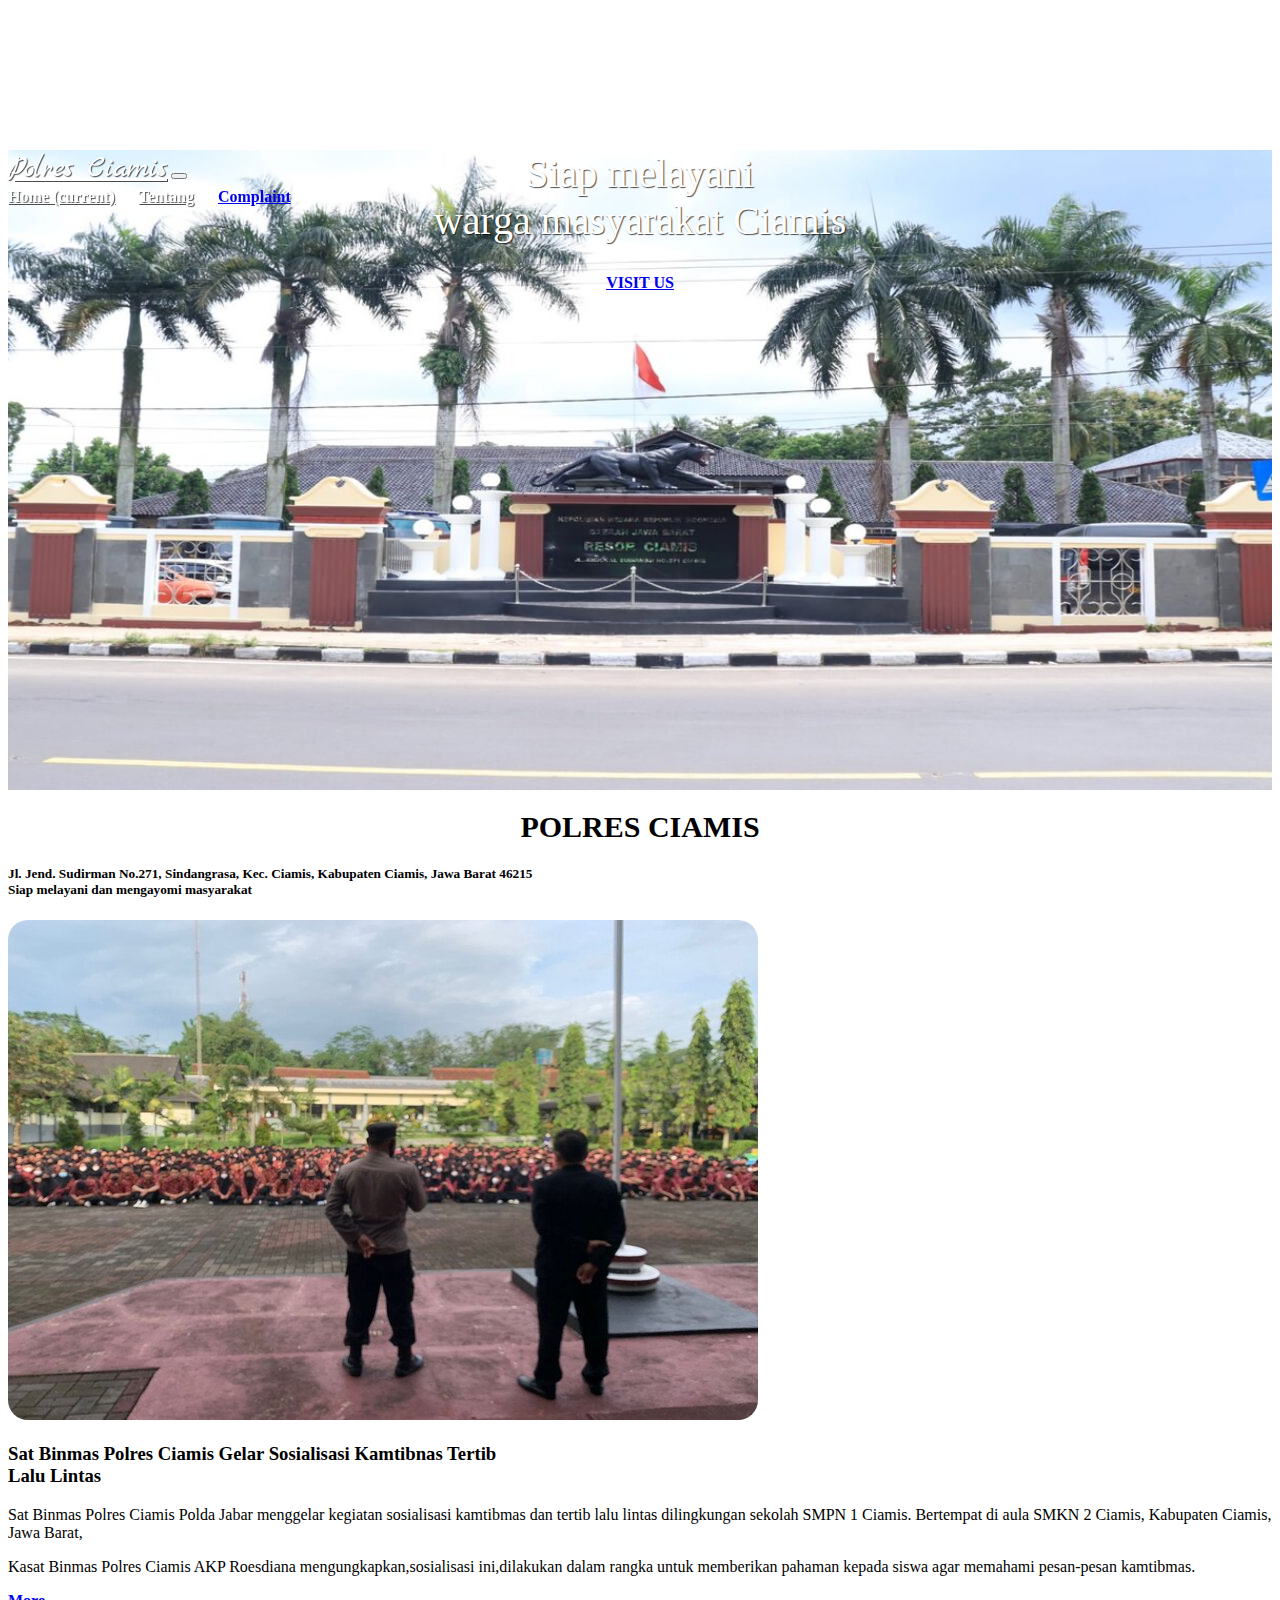
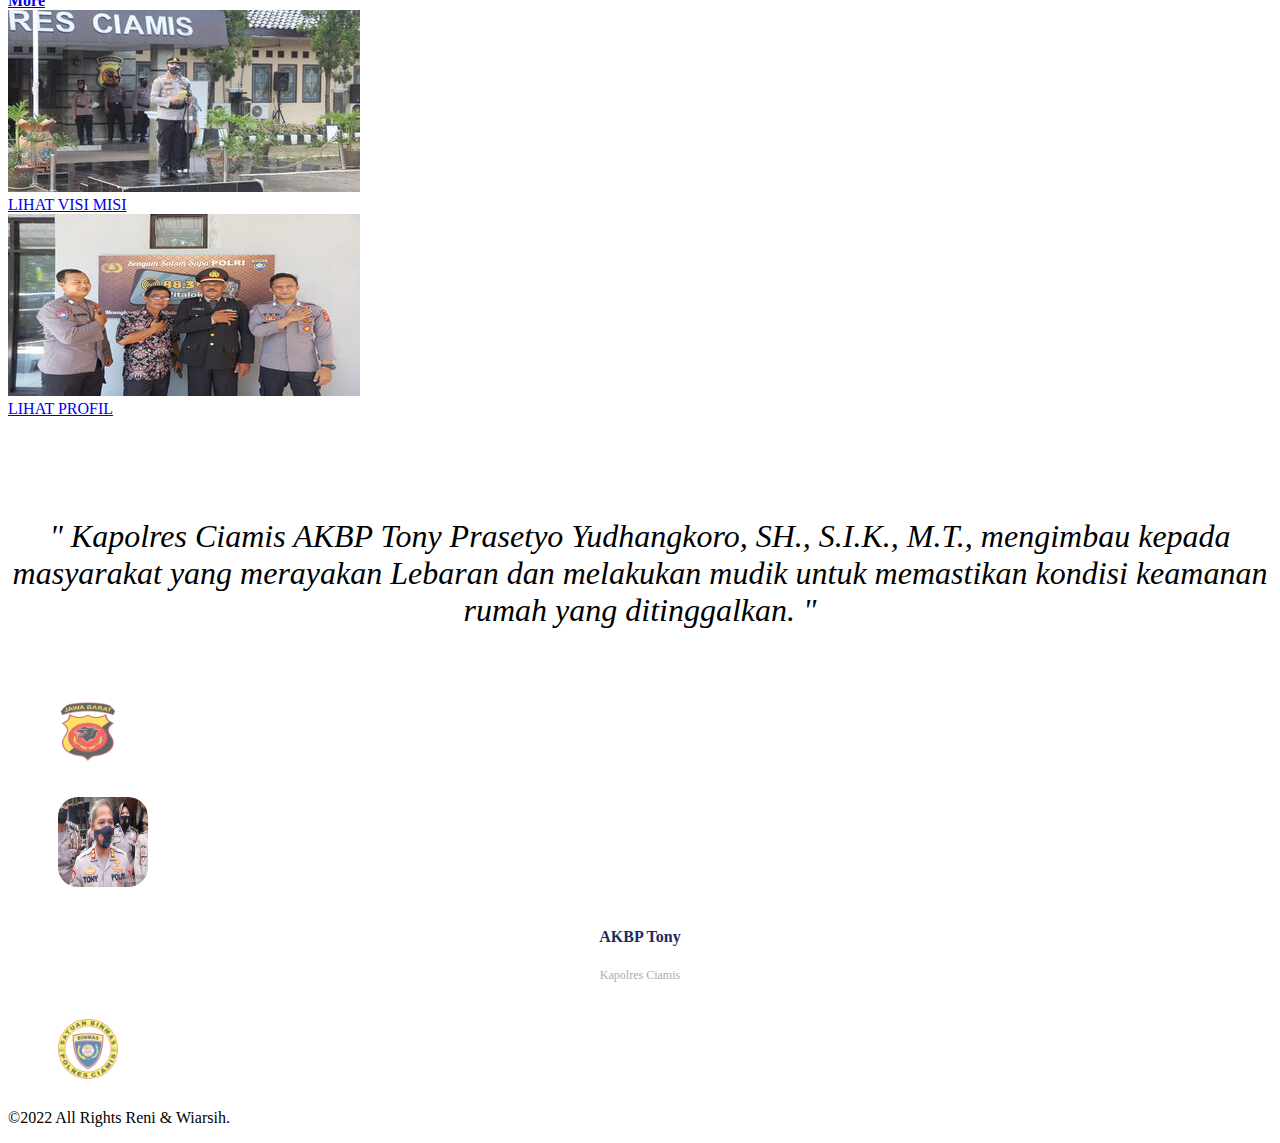
<file: index.html>
<!DOCTYPE html>
<html lang="en">
  <head>
    <!-- Required meta tags -->
    <meta charset="utf-8" />
    <meta name="viewport" content="width=device-width, initial-scale=1, shrink-to-fit=no" />

    <!-- Bootstrap CSS -->
    <link rel="stylesheet" href="https://cdn.jsdelivr.net/npm/bootstrap@4.6.0/dist/css/bootstrap.min.css" integrity="sha384-B0vP5xmATw1+K9KRQjQERJvTumQW0nPEzvF6L/Z6nronJ3oUOFUFpCjEUQouq2+l" crossorigin="anonymous" />

    <!-- My Fonts -->
    <link href="https://fonts.googleapis.com/css2?family=Marck+Script&display=swap" rel="stylesheet" />

    <!-- My Icon -->
    <link rel="stylesheet" href="https://cdn.jsdelivr.net/npm/bootstrap-icons@1.7.0/font/bootstrap-icons.css" />

    <!-- My Favicon -->
    <link rel="shortcut icon" href="img/favicon.ico" type="image/x-icon" />

    <!-- My CSS -->
    <link rel="stylesheet" href="style.css" />

    <title>Home | Polres Ciamis</title>
  </head>
  <body>
    <!-- navbar -->
    <nav class="navbar navbar-expand-lg navbar-dark bg-dark">
      <div class="container">
        <a class="navbar-brand" href="index.html"></i>Polres Ciamis</a>
        <button class="navbar-toggler" type="button" data-toggle="collapse" data-target="#navbarNavAltMarkup" aria-controls="navbarNavAltMarkup" aria-expanded="false" aria-label="Toggle navigation">
          <span class="navbar-toggler-icon"></span>
        </button>
        <div class="collapse navbar-collapse" id="navbarNavAltMarkup">
          <div class="navbar-nav ml-auto">
            <a class="nav-link active" href="index.html">Home <span class="sr-only">(current)</span></a>
            <a class="nav-link" href="visimisi.html" tabindex="-1" aria-disabled="true">Tentang</a>
            <a class="btn btn-success tombol" href="lapor.html">Complaint</a>
          </div>
        </div>
      </div>
    </nav>
    <!-- akhir navbar -->

    <!-- Jumbotron -->
    <div class="jumbotron jumbotron-fluid" id="home">
      <div class="container">
        <h1 class="display-4"><span>Siap melayani</span><br />warga <span>masyarakat</span> Ciamis <span></span></h1>
        <a href="visit.html" class="btn btn-danger tombol">VISIT US</a>
      </div>
    </div>
    <!-- Akhir jumbotron -->

    <!-- Container -->
    <div class="container">
      <!-- About -->
      <div class="container">
        <div class="logo text-center">
          <h1>POLRES CIAMIS</h1>
          <h5>Jl. Jend. Sudirman No.271, Sindangrasa, Kec. Ciamis, Kabupaten Ciamis, Jawa Barat 46215 <br /> <strong>Siap melayani dan mengayomi masyarakat</strong></h5>
        </div>
      </div>
      <!-- akhir about -->

      <!-- Workspace -->
      <div class="row workingspace" id="about">
        <div class="col-lg-6 mt-5 mb-5 ml-5">
          <img src="img/workingspace.jpg" alt="workingspace" class="img-fluid" />
        </div>
        <div class="col-lg-5 mt-5 mb-5 ml-2">
          <h3>Sat Binmas <span>Polres Ciamis</span> Gelar Sosialisasi Kamtibnas <span>Tertib <br>Lalu Lintas</span></span></h3>
          <p>Sat Binmas Polres Ciamis Polda Jabar menggelar kegiatan sosialisasi kamtibmas dan tertib lalu lintas dilingkungan sekolah SMPN 1 Ciamis. Bertempat di aula SMKN 2 Ciamis, Kabupaten Ciamis, Jawa Barat,</p>
          <p>Kasat Binmas Polres Ciamis AKP Roesdiana mengungkapkan,sosialisasi ini,dilakukan dalam rangka untuk memberikan pahaman kepada siswa agar memahami pesan-pesan kamtibmas.</p>
          <a href="visit.html" class="btn btn-primary tombol">More</a>
        </div>
      </div>
      <!-- Akhir workspace -->

      <!-- Content -->
      <div class="row mb-5 mt-5">
        <div class="col-md-6 d-flex justify-content-end mb-3">
          <div class="card bg-dark text-white border-light">
            <img src="img/visi misi.jpg" class="card-img" alt="Lihat Daftar Menu" />
            <div class="card-img-overlay mt-5 text-center">
              <a href="visimisi.html" class="btn btn-primary">LIHAT VISI MISI</a>
            </div>
          </div>
        </div>
        <div class="col-md-6 d-flex justify-content-start mb-3">
          <div class="card bg-dark text-white border-light">
            <img src="img/galery.jpg
            " class="card-img" alt="Lihat Pesanan" />
            <div class="card-img-overlay mt-5 text-center">
              <a href="visit.html" class="btn btn-primary">LIHAT PROFIL</a>
            </div>
          </div>
        </div>
      </div>
      <!-- Akhir Content -->

      <!-- Testimonial -->
      <section class="testimonial project">
        <div class="row justify-content-center">
          <div class="col-lg-8 mb-2">
            <h5>" Kapolres Ciamis AKBP Tony Prasetyo Yudhangkoro, SH., S.I.K., M.T., mengimbau kepada masyarakat yang merayakan Lebaran dan melakukan mudik untuk memastikan kondisi keamanan rumah yang ditinggalkan. "</h5>
          </div>
        </div>
        <div class="row justify-content-center">
          <div class="col-lg-6 mt-4 justify-content-center d-flex">
            <figure class="figure"><img src="img/bg1.png" class="figure-img img-fluid rounded-circle" alt="Ratu pargoy" /></figure>
            <figure class="figure">
              <img src="img/img2.jpg" class="figure-img img-fluid rounded-circle utama" alt="Nadya Khitna" />
              <figcaption class="figure-caption">
                <h5>AKBP Tony</h5>
                <p>Kapolres Ciamis</p>
              </figcaption>
            </figure>
            <figure class="figure">
              <img src="img/yi.png" class="figure-img img-fluid rounded-circle" alt="Jessica Jane" />
            </figure>
          </div>
        </div>
      </section>
      <!-- Akhir Testimonial -->

      <!-- Footer -->
      <div class="row footer">
        <div class="col text-center">
          <p>&copy;2022 All Rights <span>Reni & Wiarsih.</span></p>
        </div>
      </div>
      <!-- akhir footer -->
    </div>
    <!-- akhir container -->

    <!-- Copyright : By Doni Setiawan Paling Ganteng Eaaaa Nomor Whatsapp buat joki 0857 5750 1928-->


    <!-- Optional JavaScript; choose one of the two! -->

    <!-- Option 1: jQuery and Bootstrap Bundle (includes Popper) -->
    <script src="https://code.jquery.com/jquery-3.5.1.slim.min.js" integrity="sha384-DfXdz2htPH0lsSSs5nCTpuj/zy4C+OGpamoFVy38MVBnE+IbbVYUew+OrCXaRkfj" crossorigin="anonymous"></script>
    <script src="https://cdn.jsdelivr.net/npm/bootstrap@4.6.0/dist/js/bootstrap.bundle.min.js" integrity="sha384-Piv4xVNRyMGpqkS2by6br4gNJ7DXjqk09RmUpJ8jgGtD7zP9yug3goQfGII0yAns" crossorigin="anonymous"></script>

    <!-- Option 2: Separate Popper and Bootstrap JS -->
    <!--
    <script src="https://code.jquery.com/jquery-3.5.1.slim.min.js" integrity="sha384-DfXdz2htPH0lsSSs5nCTpuj/zy4C+OGpamoFVy38MVBnE+IbbVYUew+OrCXaRkfj" crossorigin="anonymous"></script>
    <script src="https://cdn.jsdelivr.net/npm/popper.js@1.16.1/dist/umd/popper.min.js" integrity="sha384-9/reFTGAW83EW2RDu2S0VKaIzap3H66lZH81PoYlFhbGU+6BZp6G7niu735Sk7lN" crossorigin="anonymous"></script>
    <script src="https://cdn.jsdelivr.net/npm/bootstrap@4.6.0/dist/js/bootstrap.min.js" integrity="sha384-+YQ4JLhjyBLPDQt//I+STsc9iw4uQqACwlvpslubQzn4u2UU2UFM80nGisd026JF" crossorigin="anonymous"></script>
    -->
  </body>
</html>
</file>
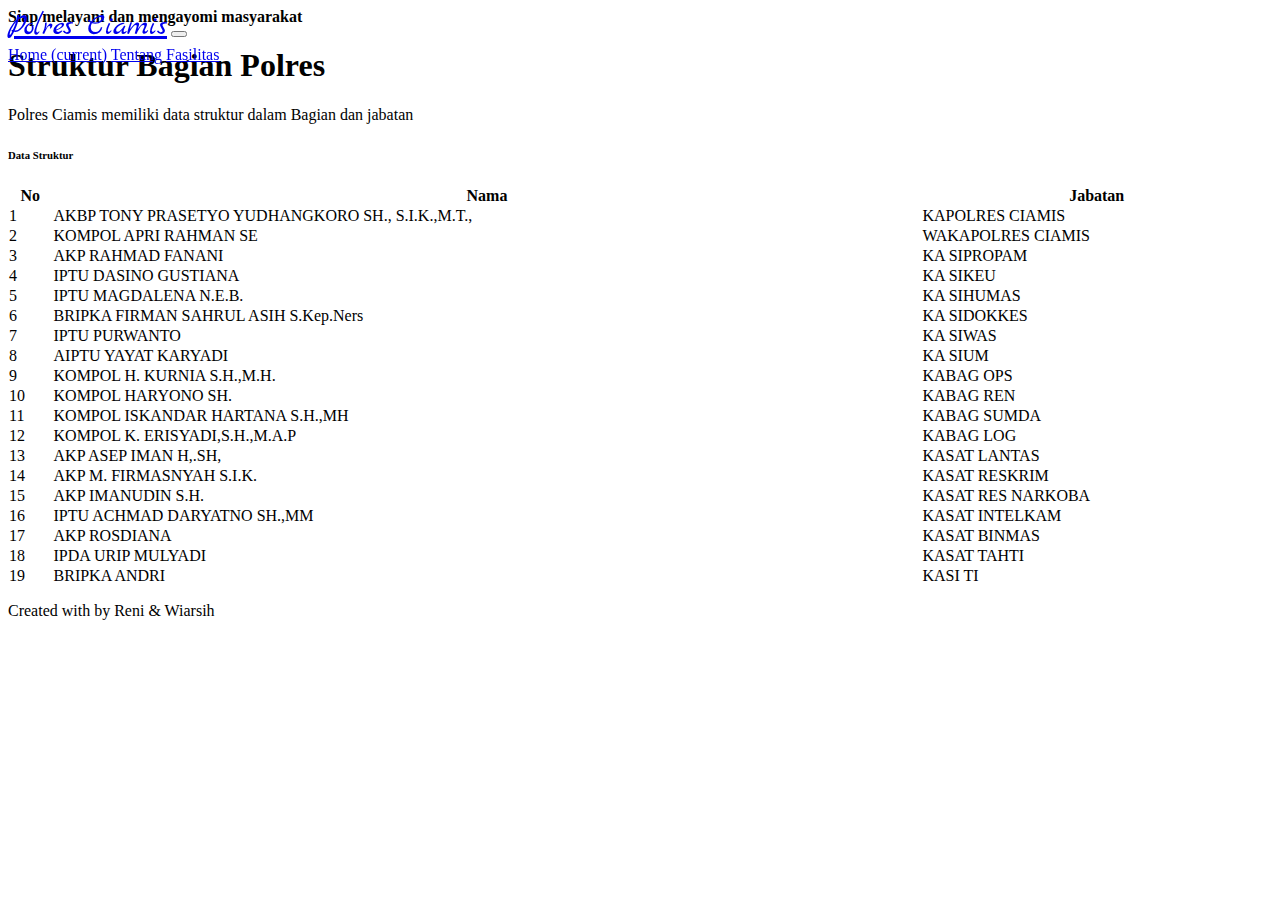
<file: bagian.html>
<!DOCTYPE html>
<html lang="en">
  <head>
    <!-- Required meta tags -->
    <meta charset="utf-8" />
    <meta name="viewport" content="width=device-width, initial-scale=1, shrink-to-fit=no" />

    <!-- Bootstrap CSS -->
    <link rel="stylesheet" href="https://cdn.jsdelivr.net/npm/bootstrap@4.6.0/dist/css/bootstrap.min.css" integrity="sha384-B0vP5xmATw1+K9KRQjQERJvTumQW0nPEzvF6L/Z6nronJ3oUOFUFpCjEUQouq2+l" crossorigin="anonymous" />

    <!-- My Fonts -->
    <link href="https://fonts.googleapis.com/css2?family=Marck+Script&display=swap" rel="stylesheet" />

    <!-- My Icon -->
    <link rel="stylesheet" href="https://cdn.jsdelivr.net/npm/bootstrap-icons@1.7.0/font/bootstrap-icons.css" />

    <!-- My Favicon -->
    <link rel="shortcut icon" href="img/favicon.ico" type="image/x-icon" />

    <!-- My CSS -->
    <link rel="stylesheet" href="bagian.css" />

    <title>Bagian | Polres Ciamis</title>
  </head>
  <body>
    <!-- navbar -->
    <nav class="navbar navbar-expand-lg navbar-dark bg-dark">
      <div class="container">
        <a class="navbar-brand" href="index.html"></i>Polres Ciamis</a>
        <button class="navbar-toggler" type="button" data-toggle="collapse" data-target="#navbarNavAltMarkup" aria-controls="navbarNavAltMarkup" aria-expanded="false" aria-label="Toggle navigation">
          <span class="navbar-toggler-icon"></span>
        </button>
        <div class="collapse navbar-collapse" id="navbarNavAltMarkup">
          <div class="navbar-nav ml-auto">
            <a class="nav-link active" href="index.html">Home <span class="sr-only">(current)</span></a>
            <a class="nav-link" href="visimisi.html" tabindex="-1" aria-disabled="true">Tentang</a>
            <a class="nav-link" href="fasilitas.html" tabindex="-1" aria-disabled="true">Fasilitas</a>
          </div>
        </div>
      </div>
    </nav>
    <!-- akhir navbar -->
    <!-- Container -->
    <div class="container">
      <!-- About -->
      <div class="container">
        <div class="logo text-center">
            <strong>Siap melayani dan mengayomi masyarakat</strong></h5>
        </div>
      </div>
      <!-- akhir about -->
    <div class="container-fluid">
                    <!-- Page Heading -->
                    <h1 class="h3 mb-2 mt-5 text-gray-800">Struktur Bagian Polres</h1>
                    <p class="mb-4">Polres Ciamis memiliki data struktur dalam Bagian dan jabatan</p>

                    <!-- DataTales Example -->
                    <div class="card shadow mb-4">
                        <div class="card-header py-3">
                            <h6 class="m-0 font-weight-bold text-primary">Data Struktur</h6>
                        </div>
                        <div class="card-body">
                            <div class="table-responsive">
                                <table class="table table-bordered" id="dataTable" width="100%" cellspacing="0">
                                    <thead>
                                        <tr>
                                            <th>No</th>
                                            <th>Nama</th>
                                            <th>Jabatan</th>
                                        </tr>
                                    </thead>
                                    <tbody>
                                        <tr>
                                            <td>1</td>
                                            <td>AKBP TONY PRASETYO YUDHANGKORO SH., S.I.K.,M.T.,</td>
                                            <td>KAPOLRES CIAMIS</td>
                                        </tr>
                                        <tr>
                                            <td>2</td>
                                            <td>KOMPOL APRI RAHMAN SE</td>
                                            <td>WAKAPOLRES CIAMIS</td>
                                        </tr>
                                        <tr>
                                            <td>3</td>
                                            <td>AKP RAHMAD FANANI</td>
                                            <td>KA SIPROPAM</td>
                                        </tr>
                                        <tr>
                                            <td>4</td>
                                            <td>IPTU DASINO GUSTIANA</td>
                                            <td>KA SIKEU</td>
                                        </tr>
                                        <tr>
                                            <td>5</td>
                                            <td>IPTU MAGDALENA N.E.B.</td>
                                            <td>KA SIHUMAS</td>
                                        </tr>
                                        <tr>
                                            <td>6</td>
                                            <td>BRIPKA FIRMAN SAHRUL ASIH S.Kep.Ners</td>
                                            <td>KA SIDOKKES</td>
                                        </tr>
                                        <tr>
                                            <td>7</td>
                                            <td>IPTU PURWANTO</td>
                                            <td>KA SIWAS</td>
                                        </tr>
                                        <tr>
                                            <td>8</td>
                                            <td>AIPTU YAYAT KARYADI</td>
                                            <td>KA SIUM</td>
                                        </tr>
                                        <tr>
                                            <td>9</td>
                                            <td>KOMPOL  H. KURNIA S.H.,M.H.</td>
                                            <td>KABAG OPS</td>
                                        </tr>
                                        <tr>
                                            <td>10</td>
                                            <td>KOMPOL HARYONO SH.</td>
                                            <td>KABAG REN</td>
                                        </tr>
                                        <tr>
                                            <td>11</td>
                                            <td>KOMPOL ISKANDAR HARTANA S.H.,MH</td>
                                            <td>KABAG SUMDA</td>
                                        </tr>
                                        <tr>
                                            <td>12</td>
                                            <td>KOMPOL K. ERISYADI,S.H.,M.A.P</td>
                                            <td>KABAG LOG</td>
                                        </tr>
                                        <tr>
                                            <td>13</td>
                                            <td>AKP ASEP IMAN H,.SH,</td>
                                            <td>KASAT LANTAS</td>
                                        </tr>
                                        <tr>
                                            <td>14</td>
                                            <td>AKP M. FIRMASNYAH S.I.K.</td>
                                            <td>KASAT RESKRIM</td>
                                        </tr>
                                        <tr>
                                            <td>15</td>
                                            <td>AKP IMANUDIN S.H.</td>
                                            <td>KASAT RES NARKOBA</td>
                                        </tr>
                                        <tr>
                                            <td>16</td>
                                            <td>IPTU ACHMAD DARYATNO SH.,MM</td>
                                            <td>KASAT INTELKAM</td>
                                        </tr>
                                        <tr>
                                            <td>17</td>
                                            <td>AKP ROSDIANA</td>
                                            <td>KASAT BINMAS</td>
                                        </tr>
                                        <tr>
                                            <td>18</td>
                                            <td>IPDA URIP MULYADI</td>
                                            <td>KASAT TAHTI</td>
                                        </tr>
                                         <tr>
                                            <td>19</td>
                                            <td>BRIPKA ANDRI</td>
                                            <td>KASI TI</td>
                                        </tr>
                                    </tbody>
                                </table>
                            </div>
                        </div>
                    </div>

                </div>
        <!-- Footer -->
    <footer class="text-danger text-center">
      <p>Created with by Reni & Wiarsih</p>
    </footer>
    <!-- Akhir Footer -->

    <script src="https://cdn.jsdelivr.net/npm/bootstrap@5.1.3/dist/js/bootstrap.bundle.min.js" integrity="sha384-ka7Sk0Gln4gmtz2MlQnikT1wXgYsOg+OMhuP+IlRH9sENBO0LRn5q+8nbTov4+1p" crossorigin="anonymous"></script>
  </body>
</html>
</file>
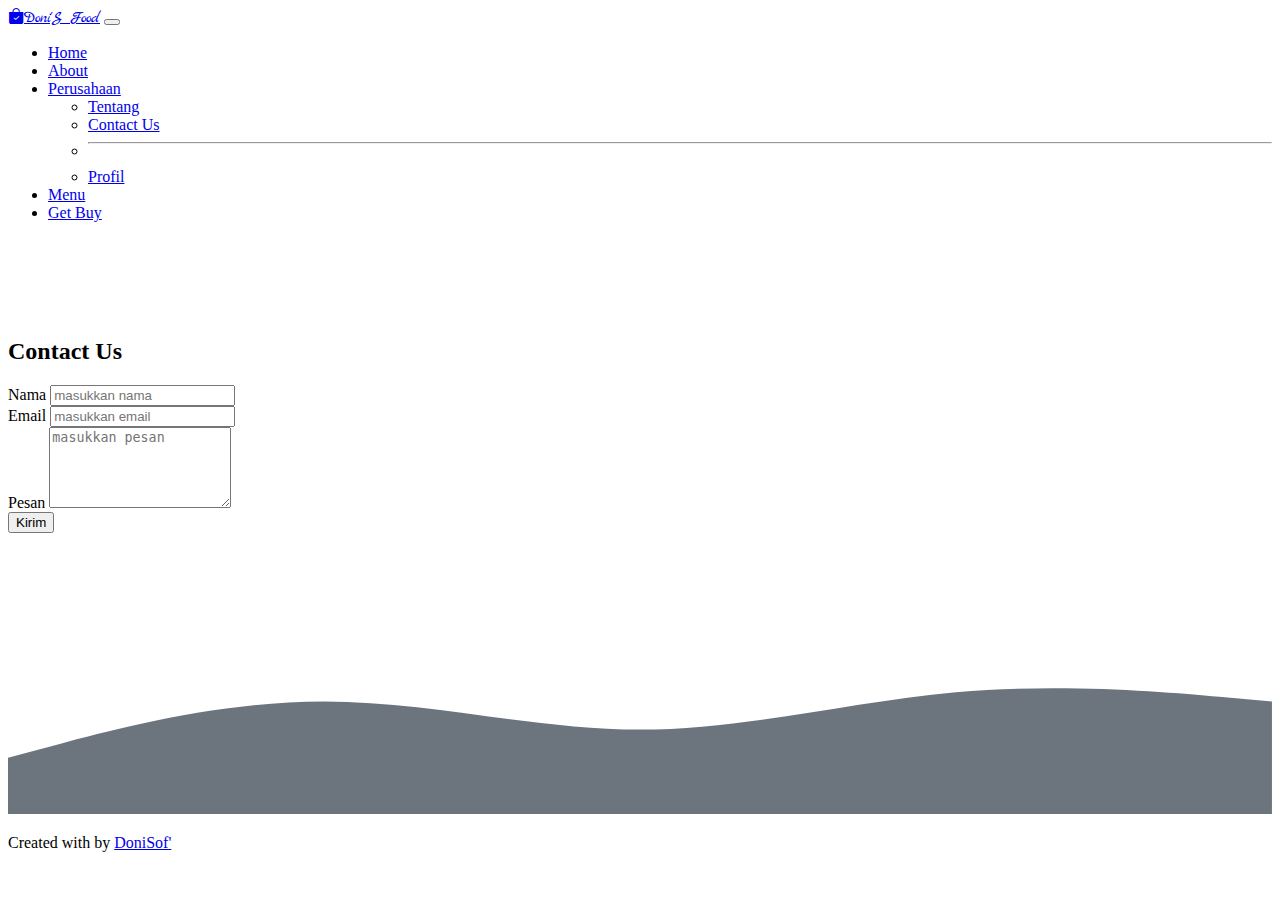
<file: contact.html>
<!DOCTYPE html>
<html lang="en">
  <head>
    <!-- Required meta tags -->
    <meta charset="utf-8" />
    <meta name="viewport" content="width=device-width, initial-scale=1" />

    <!-- Bootstrap CSS -->
    <link href="https://cdn.jsdelivr.net/npm/bootstrap@5.1.3/dist/css/bootstrap.min.css" rel="stylesheet" integrity="sha384-1BmE4kWBq78iYhFldvKuhfTAU6auU8tT94WrHftjDbrCEXSU1oBoqyl2QvZ6jIW3" crossorigin="anonymous" />

    <!-- Bootstrap Icon -->
    <link rel="stylesheet" href="https://cdn.jsdelivr.net/npm/bootstrap-icons@1.7.0/font/bootstrap-icons.css" />

    <!-- My Fonts -->
    <link href="https://fonts.googleapis.com/css2?family=Marck+Script&display=swap" rel="stylesheet" />

    <!-- My Favicon -->
    <link rel="shortcut icon" href="img/favicon.ico" type="image/x-icon" />

    <!-- My CSS -->
    <link rel="stylesheet" href="menu.css" />

    <title>Doni'S Store</title>
  </head>
  <body id="home">
    <!-- Navbar -->
    <nav class="navbar navbar-expand-lg navbar-dark bg-dark shadow-sm fixed-top">
      <div class="container">
        <a class="navbar-brand" href="#"><i class="bi bi-bag-check-fill"></i>Doni'S Food</a>
        <button class="navbar-toggler" type="button" data-bs-toggle="collapse" data-bs-target="#navbarNav" aria-controls="navbarNav" aria-expanded="false" aria-label="Toggle navigation">
          <span class="navbar-toggler-icon"></span>
        </button>
        <div class="collapse navbar-collapse" id="navbarNav">
          <ul class="navbar-nav ms-auto">
            <li class="nav-item">
              <a class="nav-link active" aria-current="page" href="index.html">Home</a>
            </li>
            <li class="nav-item">
              <a class="nav-link" href="about.html">About</a>
            </li>
            <li class="nav-item dropdown">
              <a class="nav-link dropdown-toggle" href="#" id="navbarDropdown" role="button" data-bs-toggle="dropdown" aria-expanded="false"> Perusahaan </a>
              <ul class="dropdown-menu" aria-labelledby="navbarDropdown">
                <li><a class="dropdown-item" href="visit.html">Tentang</a></li>
                <li><a class="dropdown-item" href="contact.html">Contact Us</a></li>
                <li><hr class="dropdown-divider" /></li>
                <li><a class="dropdown-item" href="login.html">Profil</a></li>
              </ul>
            </li>
            <li class="nav-item">
              <a class="nav-link" href="menu.html">Menu</a>
            </li>
            <li class="nav-item">
              <a class="nav-link" href="pembelian.html">Get Buy</a>
            </li>
          </ul>
        </div>
      </div>
    </nav>
    <!-- Akhir Navbar -->

    <!-- Pembelian -->
    <section class="contact" id="contact">
      <div class="container">
        <div class="row">
          <div class="col-sm-12 text-center mt-3">
            <h2>Contact Us</h2>
          </div>
        </div>

        <div class="row justify-content-center mt-3">
          <div class="col-sm-8 col-sm-offset-2">
            <form>
              <div class="form-group">
                <label for="nama">Nama</label>
                <input type="text" id="nama" class="form-control" placeholder="masukkan nama" />
              </div>
              <div class="form-group">
                <label for="email">Email</label>
                <input type="email" id="email" class="form-control" placeholder="masukkan email" />
              </div>
              <div class="form-group">
                <label for="pesan">Pesan</label>
                <textarea class="form-control" rows="5" placeholder="masukkan pesan"></textarea>
                <br />
                <button type="submit" class="btn btn-success">Kirim</button>
              </div>
            </form>
          </div>
        </div>
      </div>
      <svg xmlns="http://www.w3.org/2000/svg" viewBox="0 0 1440 320">
        <path
          fill="#6c757d"
          fill-opacity="1"
          d="M0,256L60,240C120,224,240,192,360,192C480,192,600,224,720,224C840,224,960,192,1080,181.3C1200,171,1320,181,1380,186.7L1440,192L1440,320L1380,320C1320,320,1200,320,1080,320C960,320,840,320,720,320C600,320,480,320,360,320C240,320,120,320,60,320L0,320Z"
        ></path>
      </svg>
    </section>
    <!-- Akhir Pembelian -->

    <!-- Footer -->
    <footer class="bg-secondary text-white text-center pb-3">
      <p>Created with by <a href="https://www.instagram.com/donii.stn/" class="text-white fw-bold">DoniSof'</a></p>
    </footer>
    <!-- Akhir Footer -->

    <script src="https://cdn.jsdelivr.net/npm/bootstrap@5.1.3/dist/js/bootstrap.bundle.min.js" integrity="sha384-ka7Sk0Gln4gmtz2MlQnikT1wXgYsOg+OMhuP+IlRH9sENBO0LRn5q+8nbTov4+1p" crossorigin="anonymous"></script>
  </body>
</html>
</file>
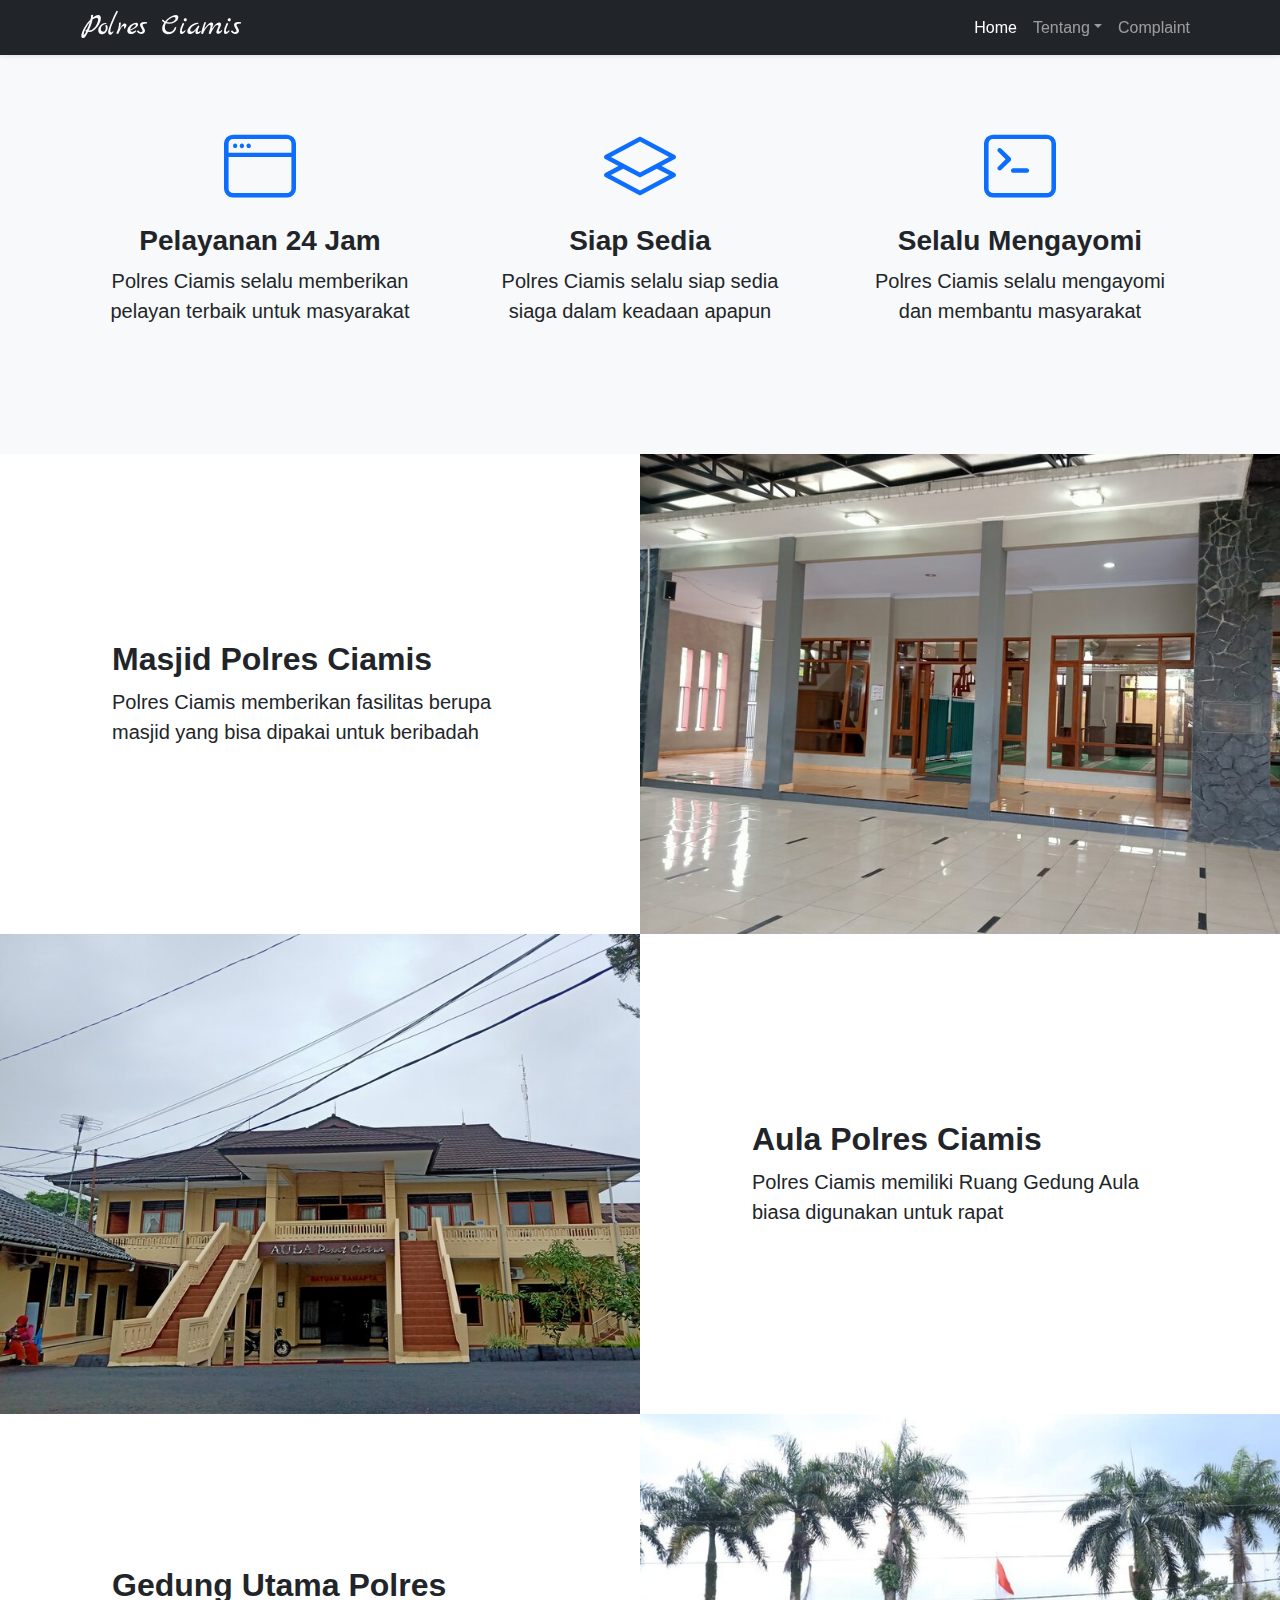
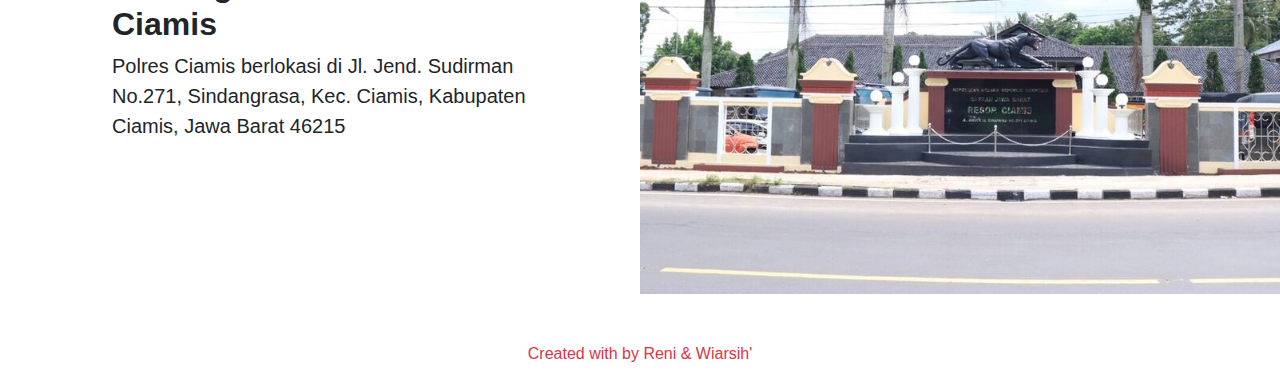
<file: fasilitas.html>
<!DOCTYPE html>
<html lang="en">
  <head>
    <!-- Required meta tags -->
    <meta charset="utf-8" />
    <meta name="viewport" content="width=device-width, initial-scale=1" />

    <!-- Bootstrap CSS -->
    <link href="https://cdn.jsdelivr.net/npm/bootstrap@5.1.3/dist/css/bootstrap.min.css" rel="stylesheet" integrity="sha384-1BmE4kWBq78iYhFldvKuhfTAU6auU8tT94WrHftjDbrCEXSU1oBoqyl2QvZ6jIW3" crossorigin="anonymous" />

    <!-- Bootstrap Icon -->
    <link rel="stylesheet" href="https://cdn.jsdelivr.net/npm/bootstrap-icons@1.7.0/font/bootstrap-icons.css" />

    <!-- My Fonts -->
    <link href="https://fonts.googleapis.com/css2?family=Marck+Script&display=swap" rel="stylesheet" />

    <!-- My Favicon -->
    <link rel="shortcut icon" href="img/favicon.ico" type="image/x-icon" />

    <!-- My CSS -->
    <link rel="stylesheet" href="fasilitas.css" />

    <title>Fasilitas | Polres Ciamis</title>
  </head>
  <body id="home">
    <!-- Navbar -->
    <nav class="navbar navbar-expand-lg navbar-dark bg-dark shadow-sm fixed-top">
      <div class="container">
        <a class="navbar-brand" href="index.html">Polres Ciamis</a>
        <button class="navbar-toggler" type="button" data-bs-toggle="collapse" data-bs-target="#navbarNav" aria-controls="navbarNav" aria-expanded="false" aria-label="Toggle navigation">
          <span class="navbar-toggler-icon"></span>
        </button>
        <div class="collapse navbar-collapse" id="navbarNav">
          <ul class="navbar-nav ms-auto">
            <li class="nav-item">
              <a class="nav-link active" aria-current="page" href="index.html">Home</a>
            </li>
            <li class="nav-item dropdown">
              <a class="nav-link dropdown-toggle" href="tentang.html" id="navbarDropdown" role="button" data-bs-toggle="dropdown" aria-expanded="false"> Tentang</a>
              <ul class="dropdown-menu" aria-labelledby="navbarDropdown">
                <li><a class="dropdown-item" href="visimisi.html">Visi Misi</a></li>
                <li><a class="dropdown-item" href="polsek.html">Polsek</a></li>
                <li><a class="dropdown-item" href="lapor.html">Lapor masalah</a></li>
                <li><a class="dropdown-item" href="#">Fasilitas</a></li>
              </ul>
            </li>
            <li class="nav-item">
              <a class="nav-link" href="lapor.html">Complaint</a>
            </li>
          </ul>
        </div>
      </div>
    </nav>
    <section class="features-icons bg-light text-center">
            <div class="container">
                <div class="row">
                    <div class="col-lg-4">
                        <div class="features-icons-item mx-auto mb-5 mb-lg-0 mb-lg-3">
                            <div class="features-icons-icon d-flex"><i class="bi-window m-auto text-primary"></i></div>
                            <h3>Pelayanan 24 Jam</h3>
                            <p class="lead mb-0">Polres Ciamis selalu memberikan pelayan terbaik untuk masyarakat</p>
                        </div>
                    </div>
                    <div class="col-lg-4">
                        <div class="features-icons-item mx-auto mb-5 mb-lg-0 mb-lg-3">
                            <div class="features-icons-icon d-flex"><i class="bi-layers m-auto text-primary"></i></div>
                            <h3>Siap Sedia</h3>
                            <p class="lead mb-0">Polres Ciamis selalu siap sedia siaga dalam keadaan apapun</p>
                        </div>
                    </div>
                    <div class="col-lg-4">
                        <div class="features-icons-item mx-auto mb-0 mb-lg-3">
                            <div class="features-icons-icon d-flex"><i class="bi-terminal m-auto text-primary"></i></div>
                            <h3>Selalu Mengayomi</h3>
                            <p class="lead mb-0">Polres Ciamis selalu mengayomi dan membantu masyarakat</p>
                        </div>
                    </div>
                </div>
            </div>
    </section>
    <section class="showcase">
            <div class="container-fluid p-0">
                <div class="row g-0">
                    <div class="col-lg-6 order-lg-2 text-white showcase-img" style="background-image: url('img/masjid.jpg')"></div>
                    <div class="col-lg-6 order-lg-1 my-auto showcase-text">
                        <h2>Masjid Polres Ciamis</h2>
                        <p class="lead mb-0">Polres Ciamis memberikan fasilitas berupa masjid yang bisa dipakai untuk beribadah</p>
                    </div>
                </div>
                <div class="row g-0">
                    <div class="col-lg-6 text-white showcase-img" style="background-image: url('img/aula.jpg')"></div>
                    <div class="col-lg-6 my-auto showcase-text">
                        <h2>Aula Polres Ciamis</h2>
                        <p class="lead mb-0">Polres Ciamis memiliki Ruang Gedung Aula biasa digunakan untuk rapat</p>
                    </div>
                </div>
                <div class="row g-0">
                    <div class="col-lg-6 order-lg-2 text-white showcase-img" style="background-image: url('img/rsz_polres.jpg')"></div>
                    <div class="col-lg-6 order-lg-1 my-auto showcase-text">
                        <h2>Gedung Utama Polres Ciamis</h2>
                        <p class="lead mb-0">Polres Ciamis berlokasi di Jl. Jend. Sudirman No.271, Sindangrasa, Kec. Ciamis, Kabupaten Ciamis, Jawa Barat 46215</p>
                    </div>
                </div>
            </div>
        </section>
        <!-- Footer -->
    <footer class="text-danger text-center mt-5">
      <p>Created with by Reni & Wiarsih'</p>
    </footer>
    <!-- Akhir Footer -->
  </body>
</html>
</file>
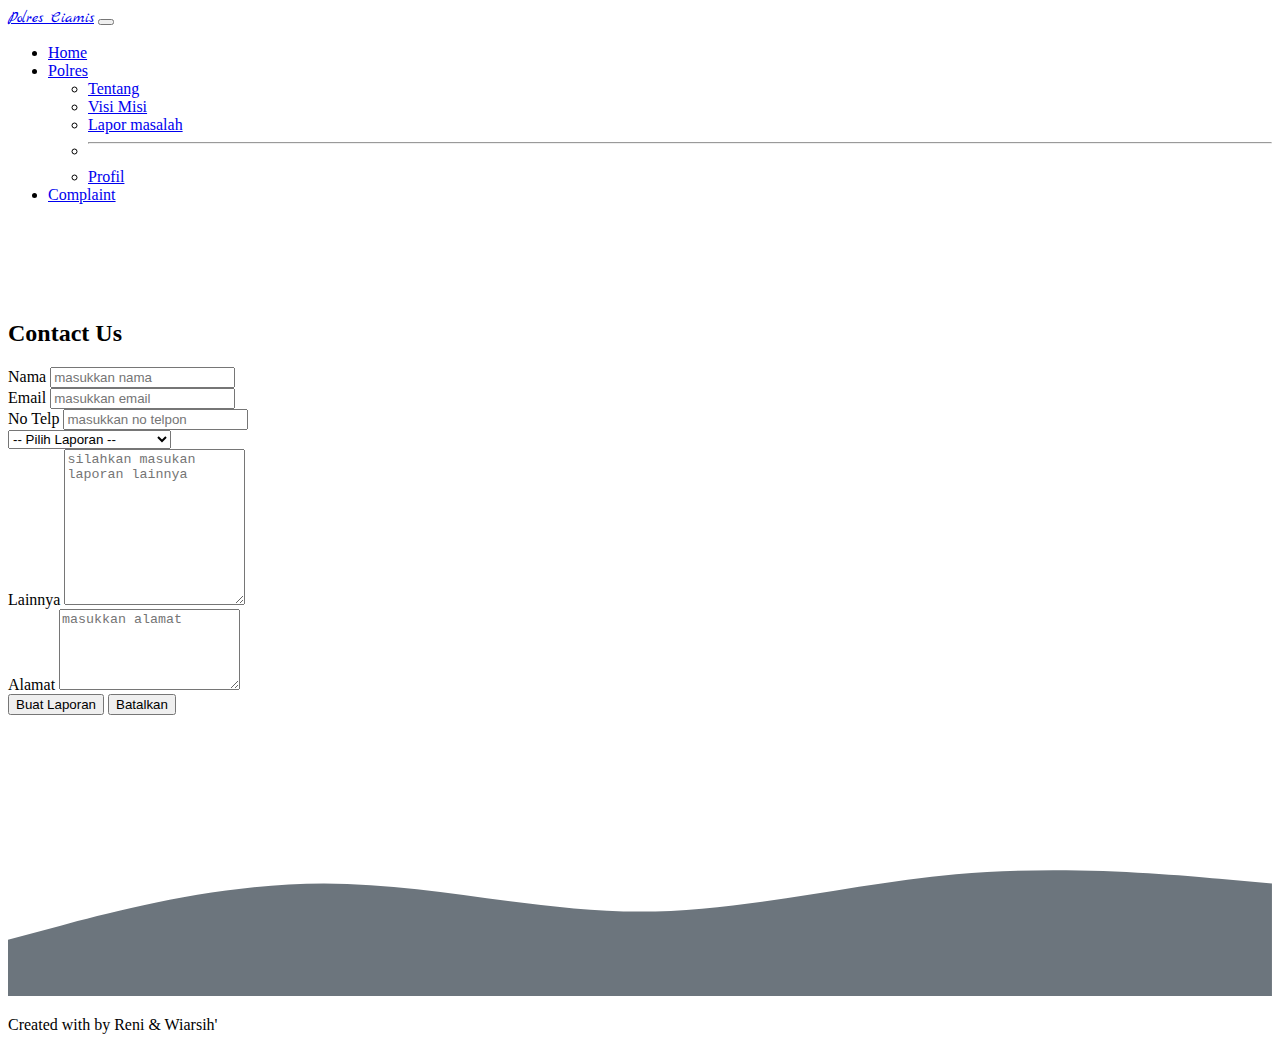
<file: lapor.html>
<!DOCTYPE html>
<html lang="en">
  <head>
    <!-- Required meta tags -->
    <meta charset="utf-8" />
    <meta name="viewport" content="width=device-width, initial-scale=1" />

    <!-- Bootstrap CSS -->
    <link href="https://cdn.jsdelivr.net/npm/bootstrap@5.1.3/dist/css/bootstrap.min.css" rel="stylesheet" integrity="sha384-1BmE4kWBq78iYhFldvKuhfTAU6auU8tT94WrHftjDbrCEXSU1oBoqyl2QvZ6jIW3" crossorigin="anonymous" />

    <!-- Bootstrap Icon -->
    <link rel="stylesheet" href="https://cdn.jsdelivr.net/npm/bootstrap-icons@1.7.0/font/bootstrap-icons.css" />

    <!-- My Fonts -->
    <link href="https://fonts.googleapis.com/css2?family=Marck+Script&display=swap" rel="stylesheet" />

    <!-- My Favicon -->
    <link rel="shortcut icon" href="img/favicon.ico" type="image/x-icon" />

    <!-- My CSS -->
    <link rel="stylesheet" href="menu.css" />

    <title>Lapor | Polres Ciamis</title>
  </head>
  <body id="home">
    <!-- Navbar -->
    <nav class="navbar navbar-expand-lg navbar-dark bg-dark shadow-sm fixed-top">
      <div class="container">
        <a class="navbar-brand" href="index.html">Polres Ciamis</a>
        <button class="navbar-toggler" type="button" data-bs-toggle="collapse" data-bs-target="#navbarNav" aria-controls="navbarNav" aria-expanded="false" aria-label="Toggle navigation">
          <span class="navbar-toggler-icon"></span>
        </button>
        <div class="collapse navbar-collapse" id="navbarNav">
          <ul class="navbar-nav ms-auto">
            <li class="nav-item">
              <a class="nav-link active" aria-current="page" href="index.html">Home</a>
            </li>
            <li class="nav-item dropdown">
              <a class="nav-link dropdown-toggle" href="#" id="navbarDropdown" role="button" data-bs-toggle="dropdown" aria-expanded="false"> Polres </a>
              <ul class="dropdown-menu" aria-labelledby="navbarDropdown">
                <li><a class="dropdown-item" href="visit.html">Tentang</a></li>
                <li><a class="dropdown-item" href="visimisi.html">Visi Misi</a></li>
                <li><a class="dropdown-item" href="lapor.html">Lapor masalah</a></li>
                <li><hr class="dropdown-divider" /></li>
                <li><a class="dropdown-item" href="login.html">Profil</a></li>
              </ul>
            </li>
            <li class="nav-item">
              <a class="nav-link" href="lapor.html">Complaint</a>
            </li>
          </ul>
        </div>
      </div>
    </nav>
    <!-- Akhir Navbar -->

    <!-- Pembelian -->
    <section class="contact" id="contact">
      <div class="container">
        <div class="row">
          <div class="col-sm-12 text-center mt-3">
            <h2>Contact Us</h2>
          </div>
        </div>

        <div class="row justify-content-center mt-3">
          <div class="col-sm-8 col-sm-offset-2">
            <form>
              <div class="form-group">
                <label for="nama">Nama</label>
                <input type="text" id="nama" class="form-control" placeholder="masukkan nama" />
              </div>
              <div class="form-group">
                <label for="email">Email</label>
                <input type="email" id="email" class="form-control" placeholder="masukkan email" />
              </div>
              <div class="form-group">
                <label for="telp">No Telp</label>
                <input type="number" id="telp" class="form-control" placeholder="masukkan no telpon" />
              </div>
              <select class="form-control">
                <option>-- Pilih Laporan --</option>
                <option>Kekerasan</option>
                <option>Penipuan</option>
                <option>Pencemaran nama baik</option>
                <option>Pemerkosaan</option>
                <option>Lainnya</option>
              </select>
              <div class="form-group">
                <label for="pesan">Lainnya</label>
                <textarea class="form-control" rows="10" placeholder="silahkan masukan laporan lainnya"></textarea>
              </div>
              <div class="form-group">
                <label for="pesan">Alamat</label>
                <textarea class="form-control" rows="5" placeholder="masukkan alamat"></textarea>
                <br />
                <button type="submit" href="selesai.html" class="btn btn-success">Buat Laporan</button>
                <button type="submit" class="btn btn-danger">Batalkan</button>
              </div>
            </form>
          </div>
        </div>
      </div>
      <svg xmlns="http://www.w3.org/2000/svg" viewBox="0 0 1440 320">
        <path
          fill="#6c757d"
          fill-opacity="1"
          d="M0,256L60,240C120,224,240,192,360,192C480,192,600,224,720,224C840,224,960,192,1080,181.3C1200,171,1320,181,1380,186.7L1440,192L1440,320L1380,320C1320,320,1200,320,1080,320C960,320,840,320,720,320C600,320,480,320,360,320C240,320,120,320,60,320L0,320Z"
        ></path>
      </svg>
    </section>
    <!-- Akhir Pembelian -->

    <!-- Footer -->
    <footer class="bg-secondary text-white text-center pb-3">
      <p>Created with by Reni & Wiarsih'</p>
    </footer>
    <!-- Akhir Footer -->

    <script src="https://cdn.jsdelivr.net/npm/bootstrap@5.1.3/dist/js/bootstrap.bundle.min.js" integrity="sha384-ka7Sk0Gln4gmtz2MlQnikT1wXgYsOg+OMhuP+IlRH9sENBO0LRn5q+8nbTov4+1p" crossorigin="anonymous"></script>
  </body>
</html>
</file>
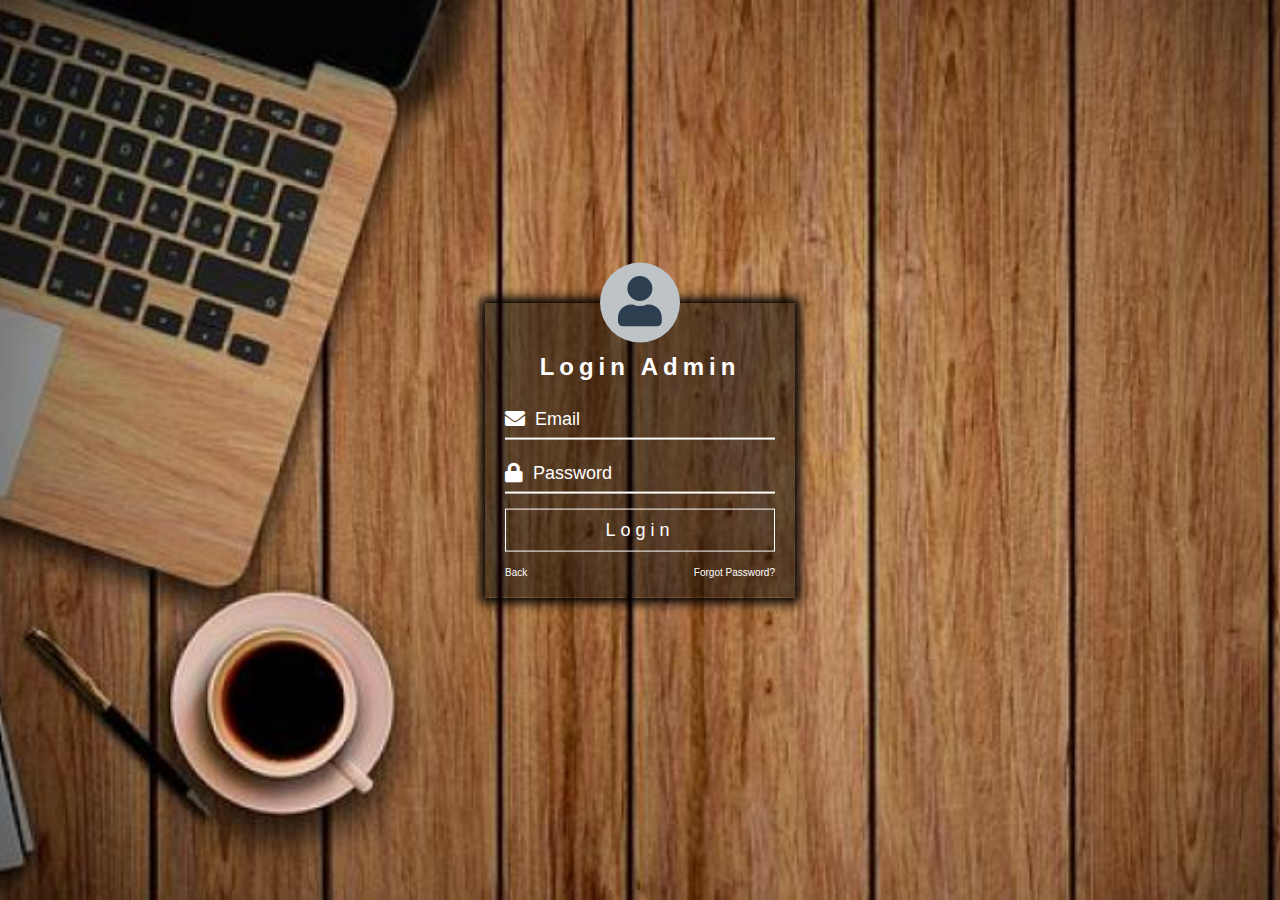
<file: login.html>
<!DOCTYPE html>
<html lang="en">
  <head>
    <meta charset="UTF-8" />
    <meta http-equiv="X-UA-Compatible" content="IE=edge" />
    <meta name="viewport" content="width=device-width, initial-scale=1.0" />
    <title>Login Admin</title>
    <!-- My Favicon -->
    <link rel="shortcut icon" href="img/favicon.ico" type="image/x-icon" />
    <link rel="stylesheet" href="login.css" />
    <link rel="stylesheet" href="https://use.fontawesome.com/releases/v5.6.3/css/all.css" />
  </head>
  <body>
    <div class="login">
      <div class="avatar">
        <i class="fa fa-user"></i>
      </div>
      <h2>Login Admin</h2>
      <div class="box-login">
        <i class="fas fa-envelope"></i>
        <input type="email" placeholder="Email" />
      </div>
      <div class="box-login">
        <i class="fas fa-lock"></i>
        <input type="password" placeholder="Password" />
      </div>
      <button type="submit" class="btn-login">Login</button>
      <div class="bottom">
        <a href="index.html">Back</a>
        <a href="#">Forgot Password?</a>
      </div>
    </div>
  </body>
</html>
</file>
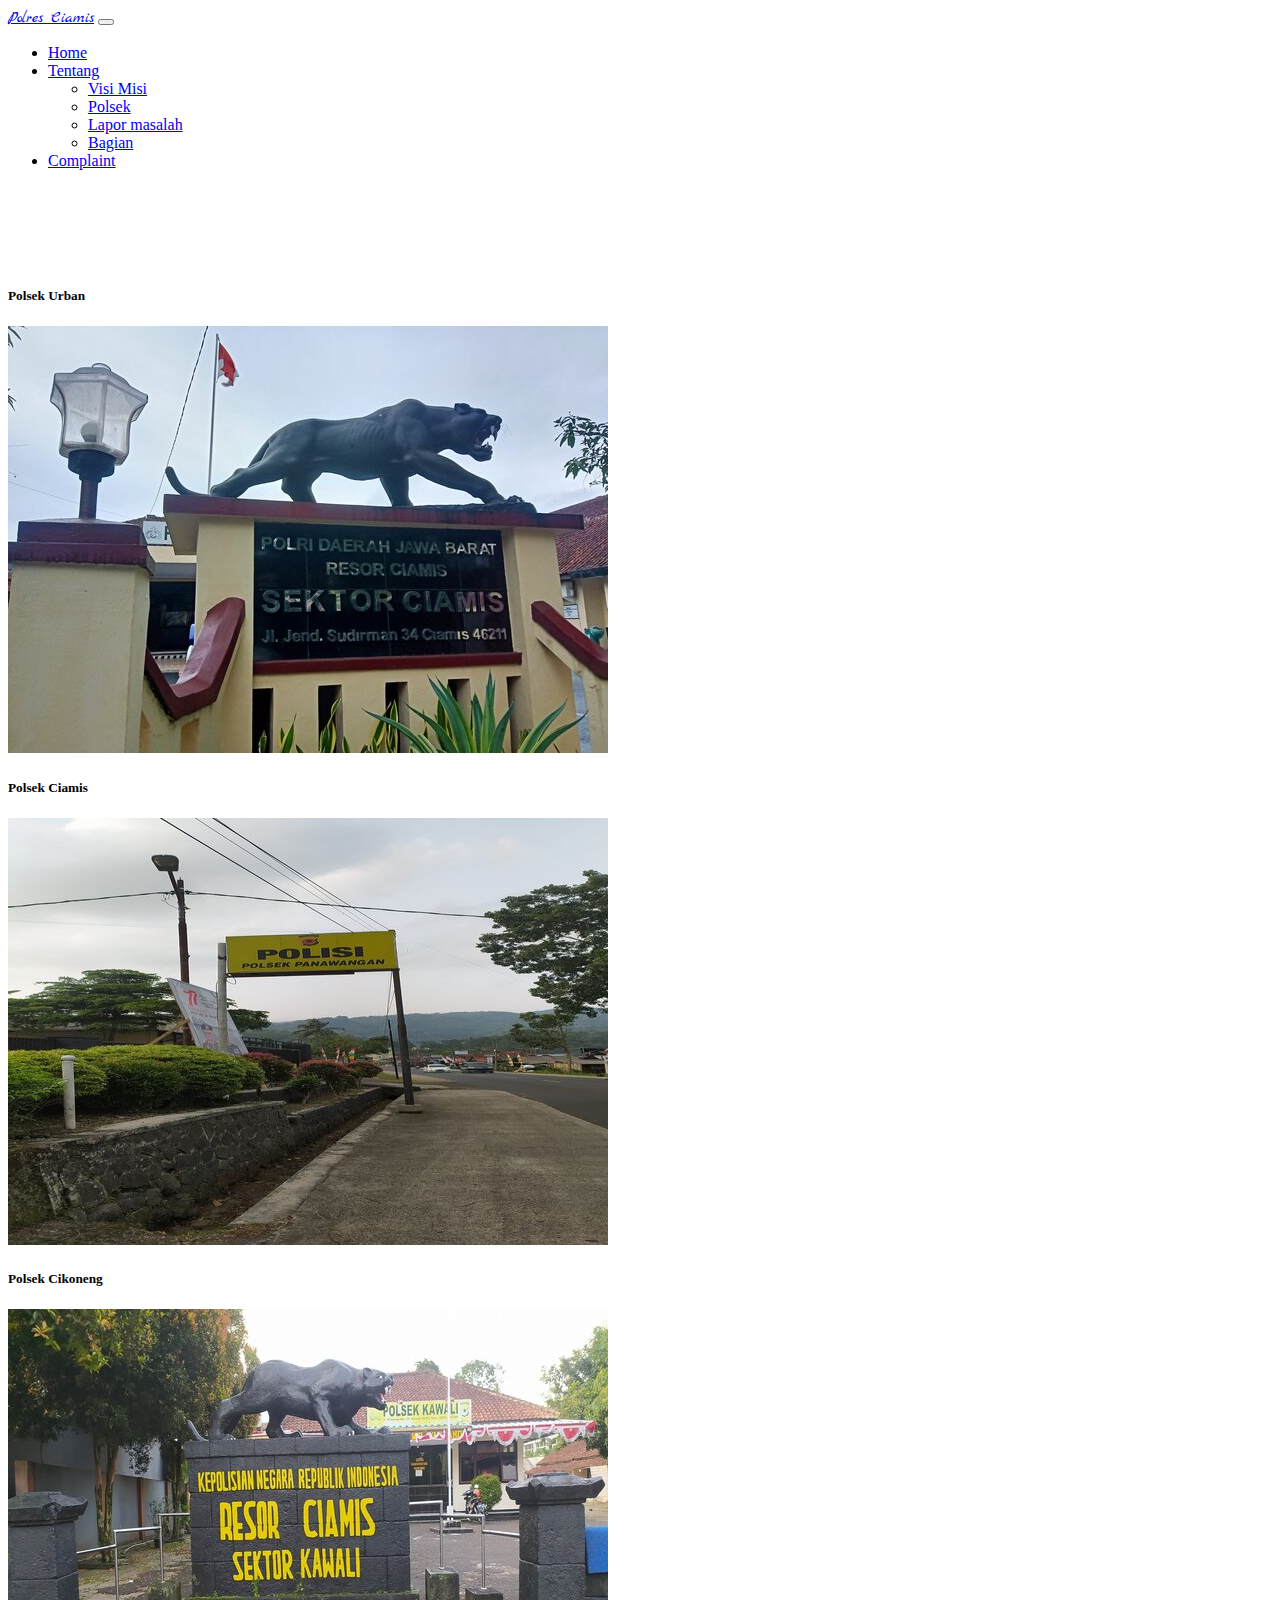
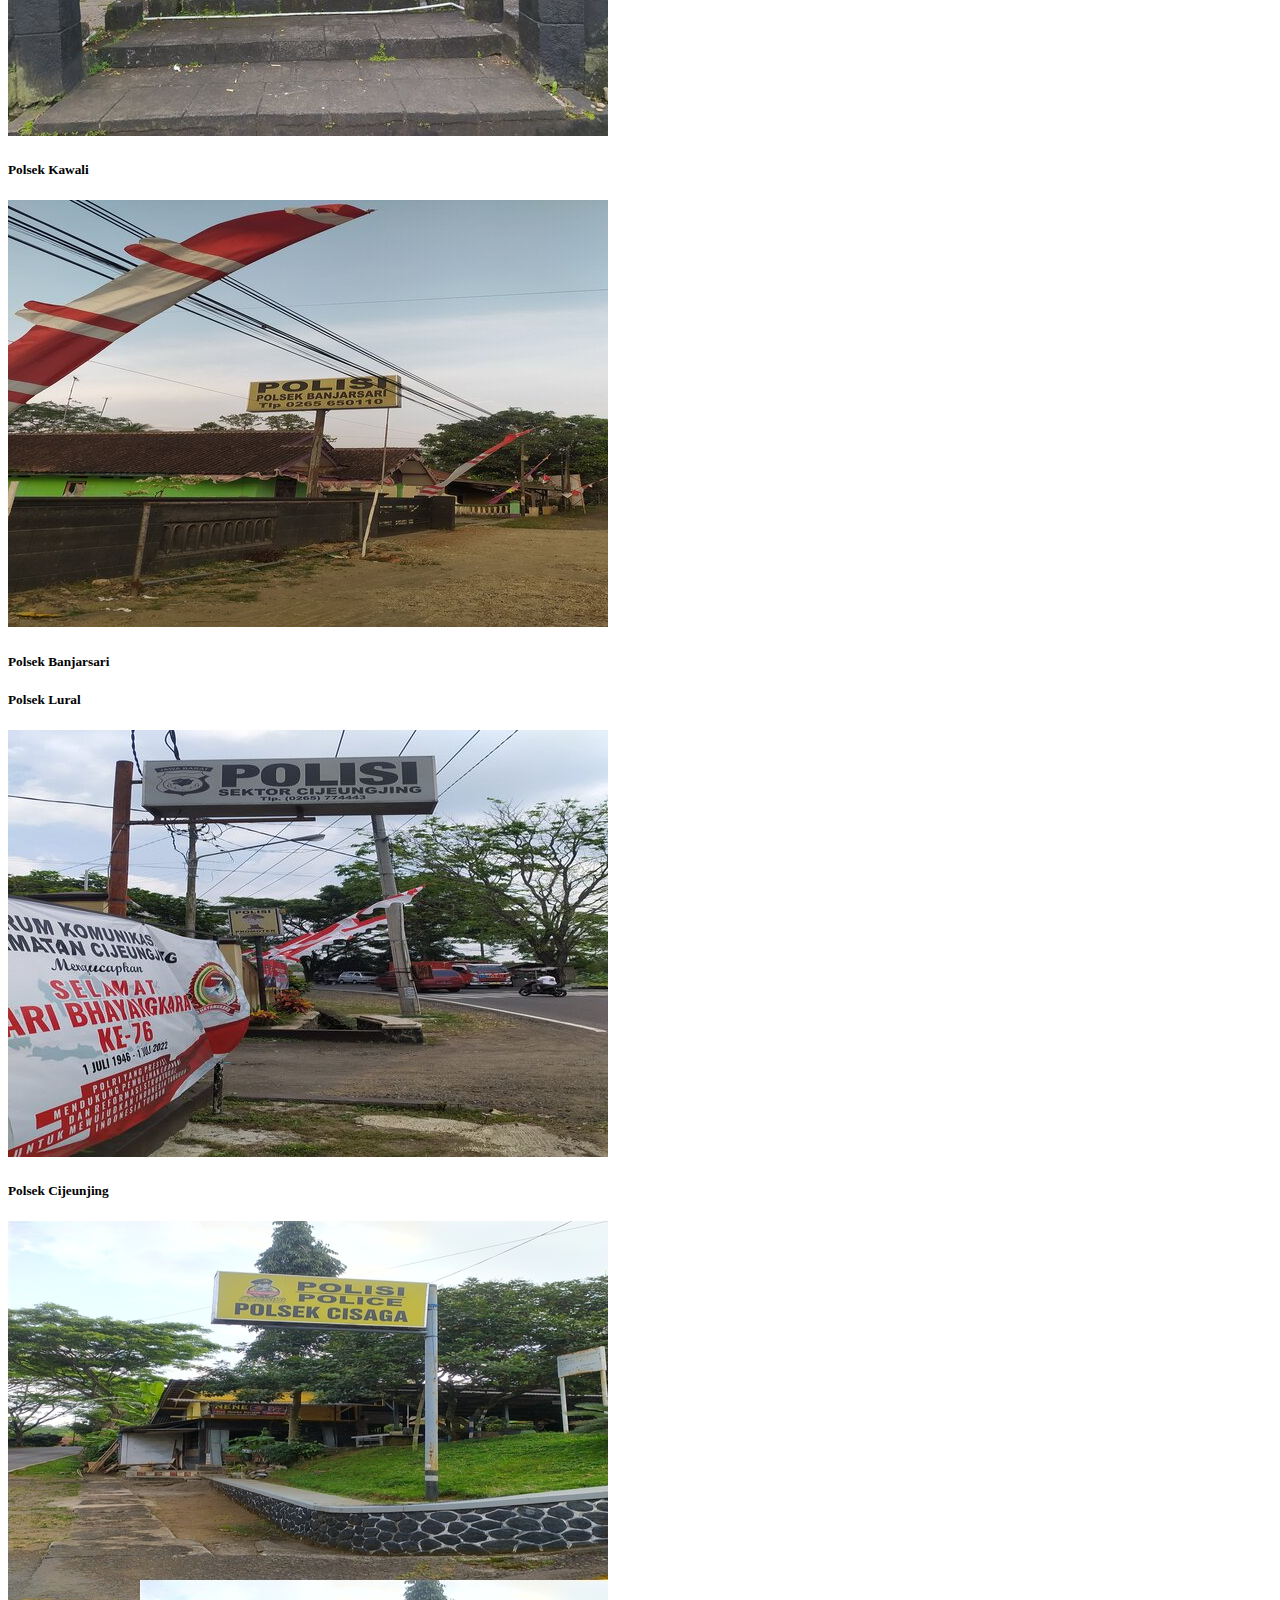
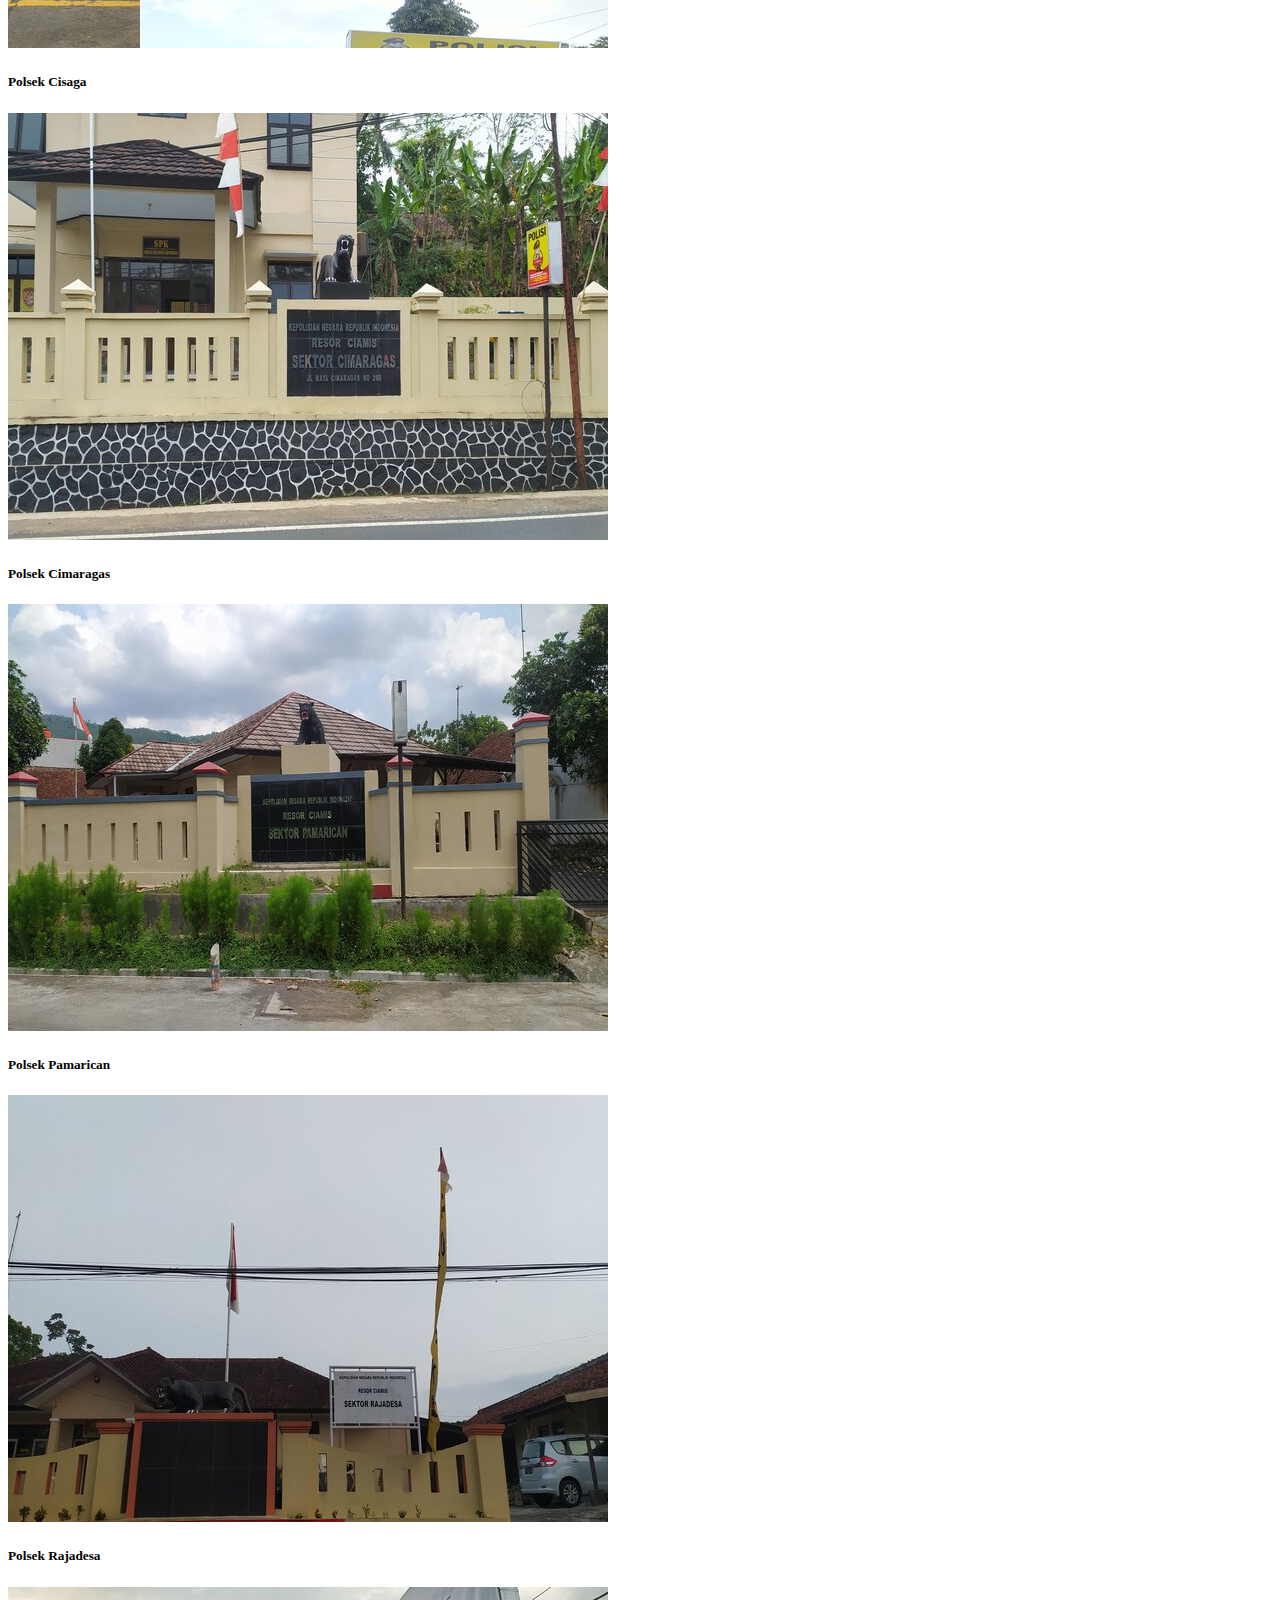
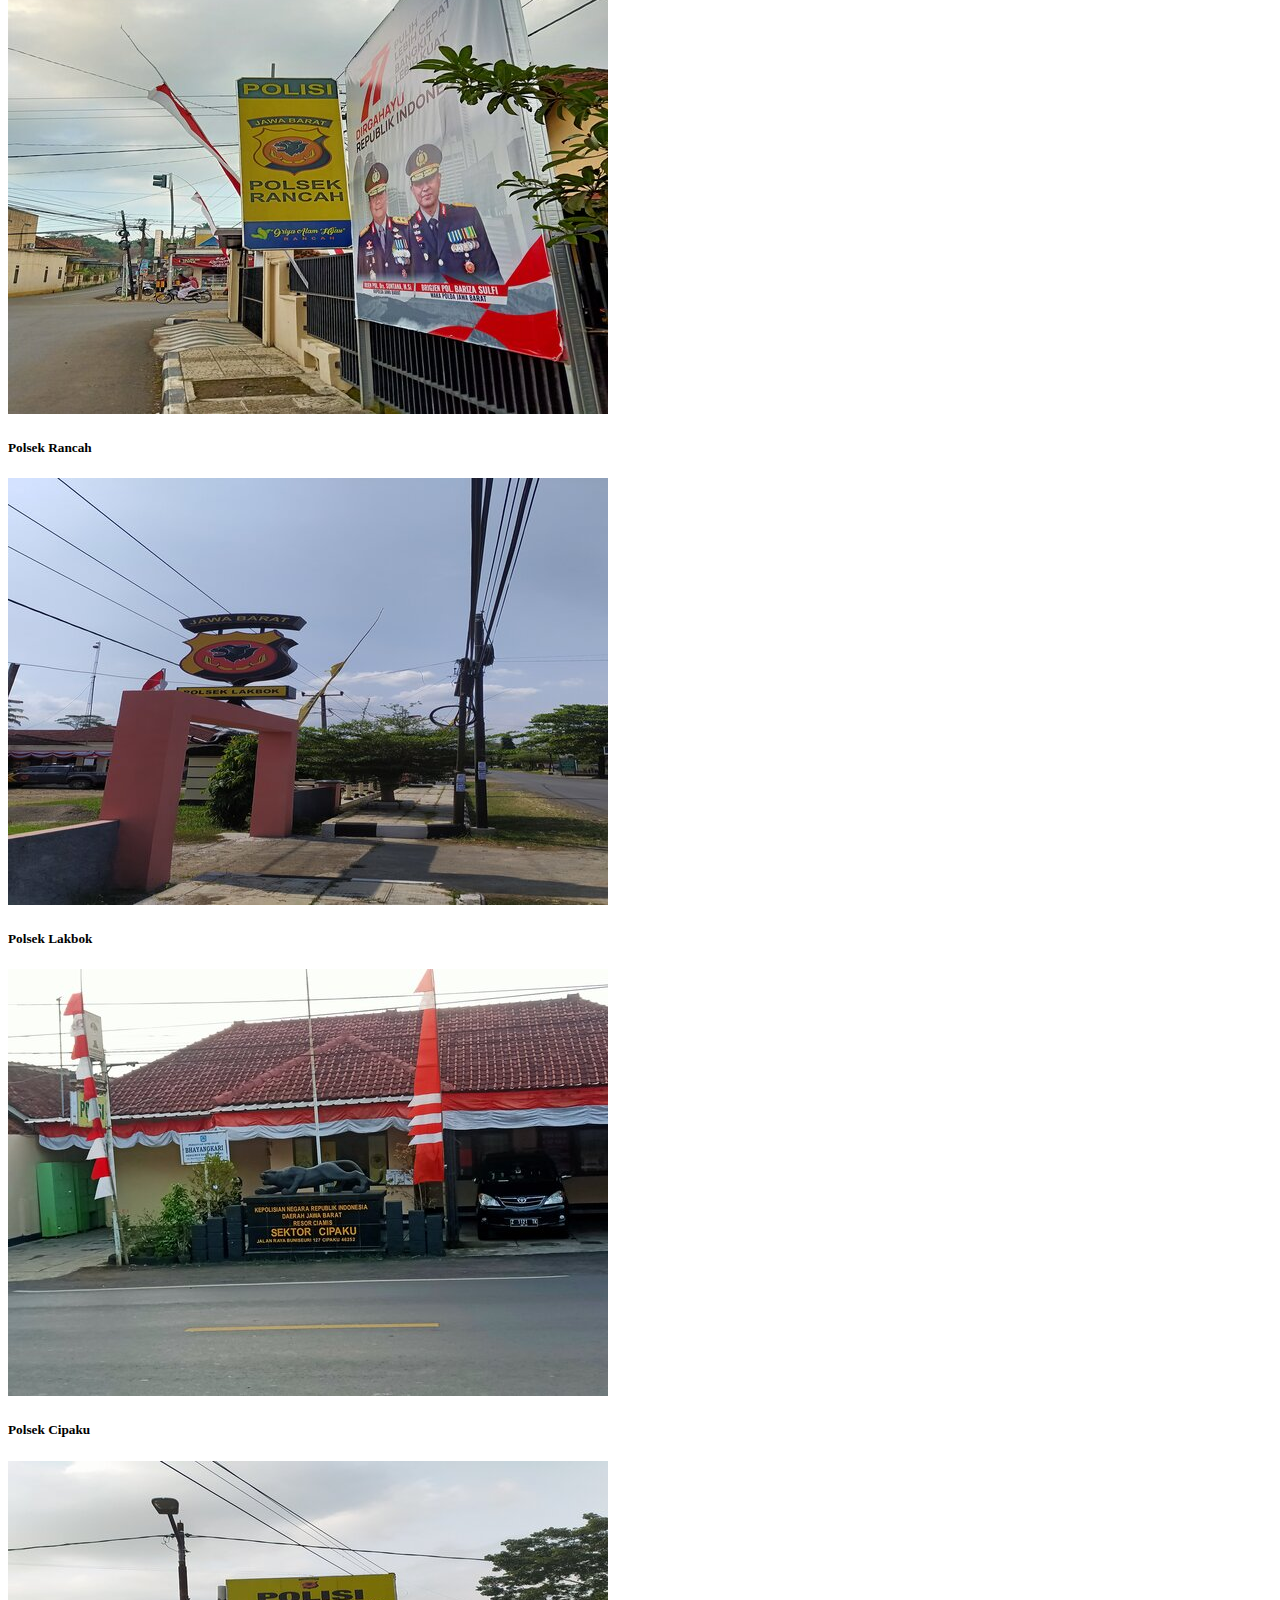
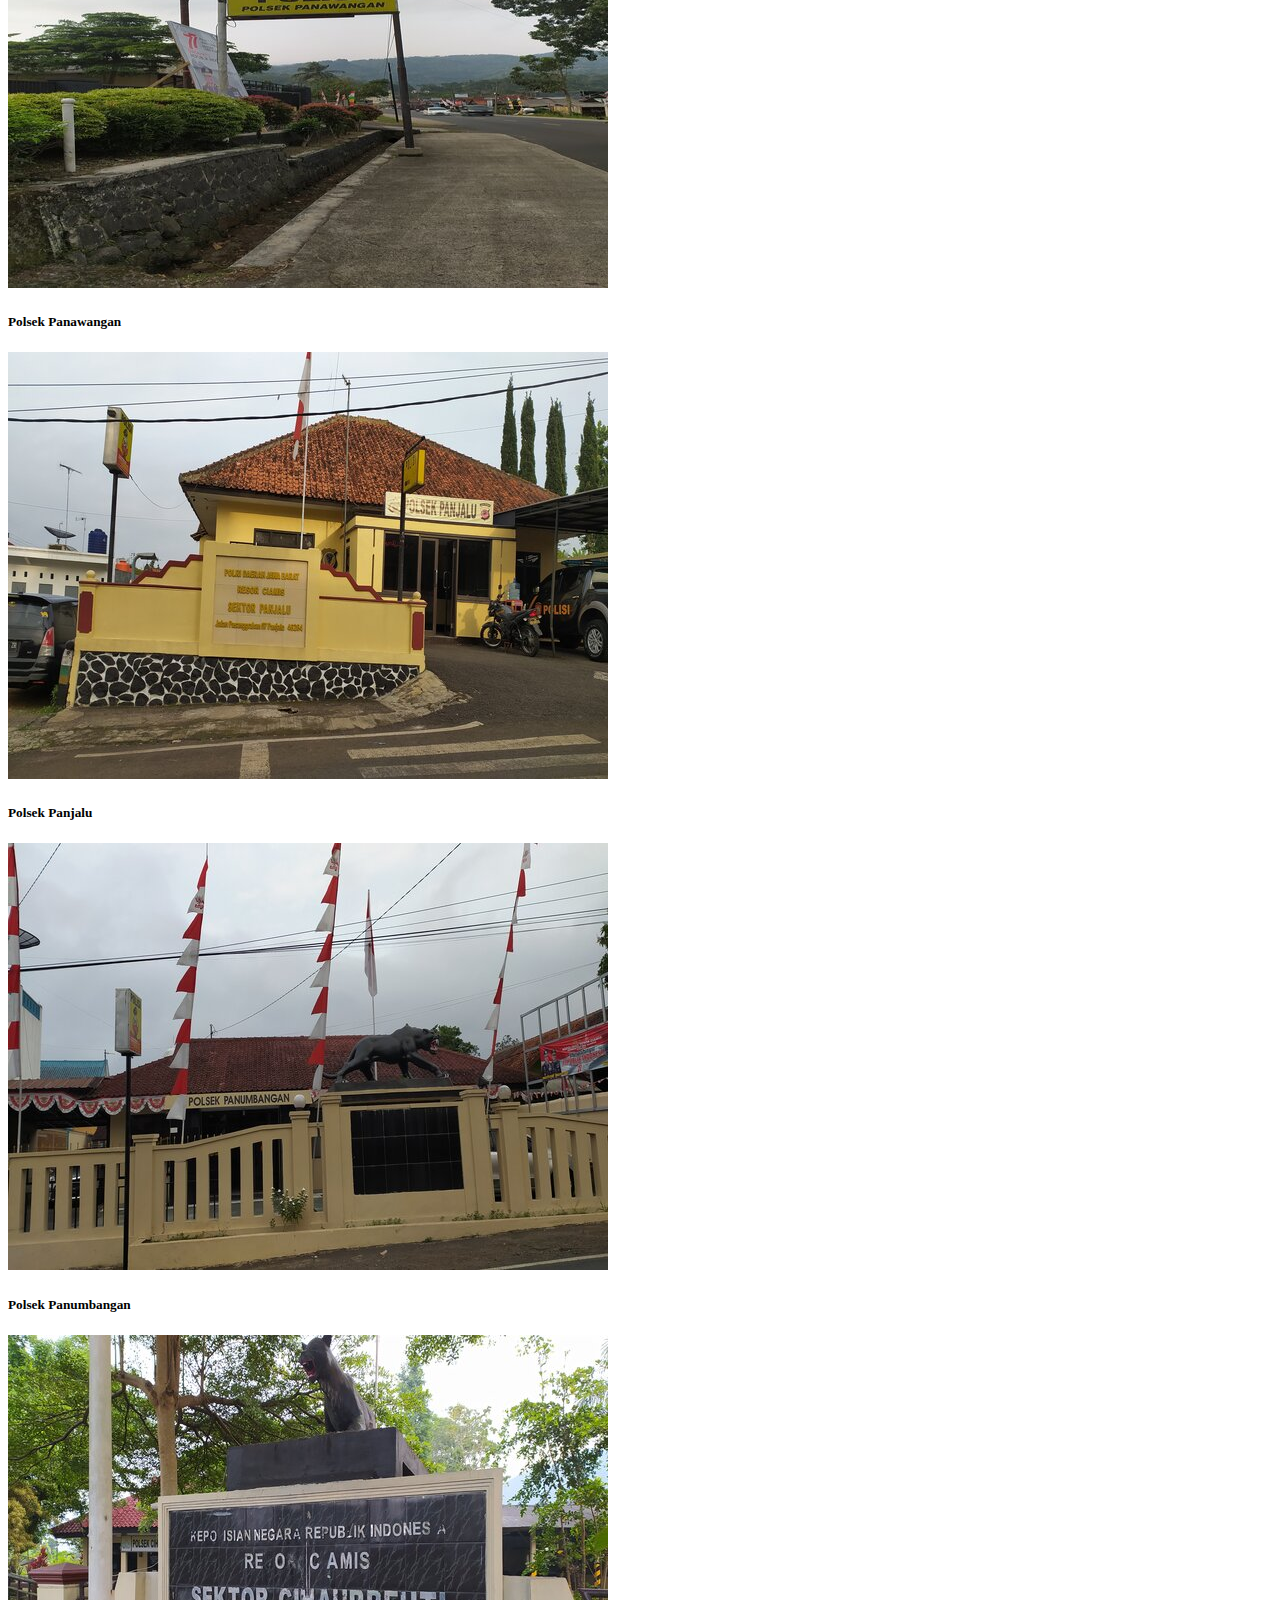
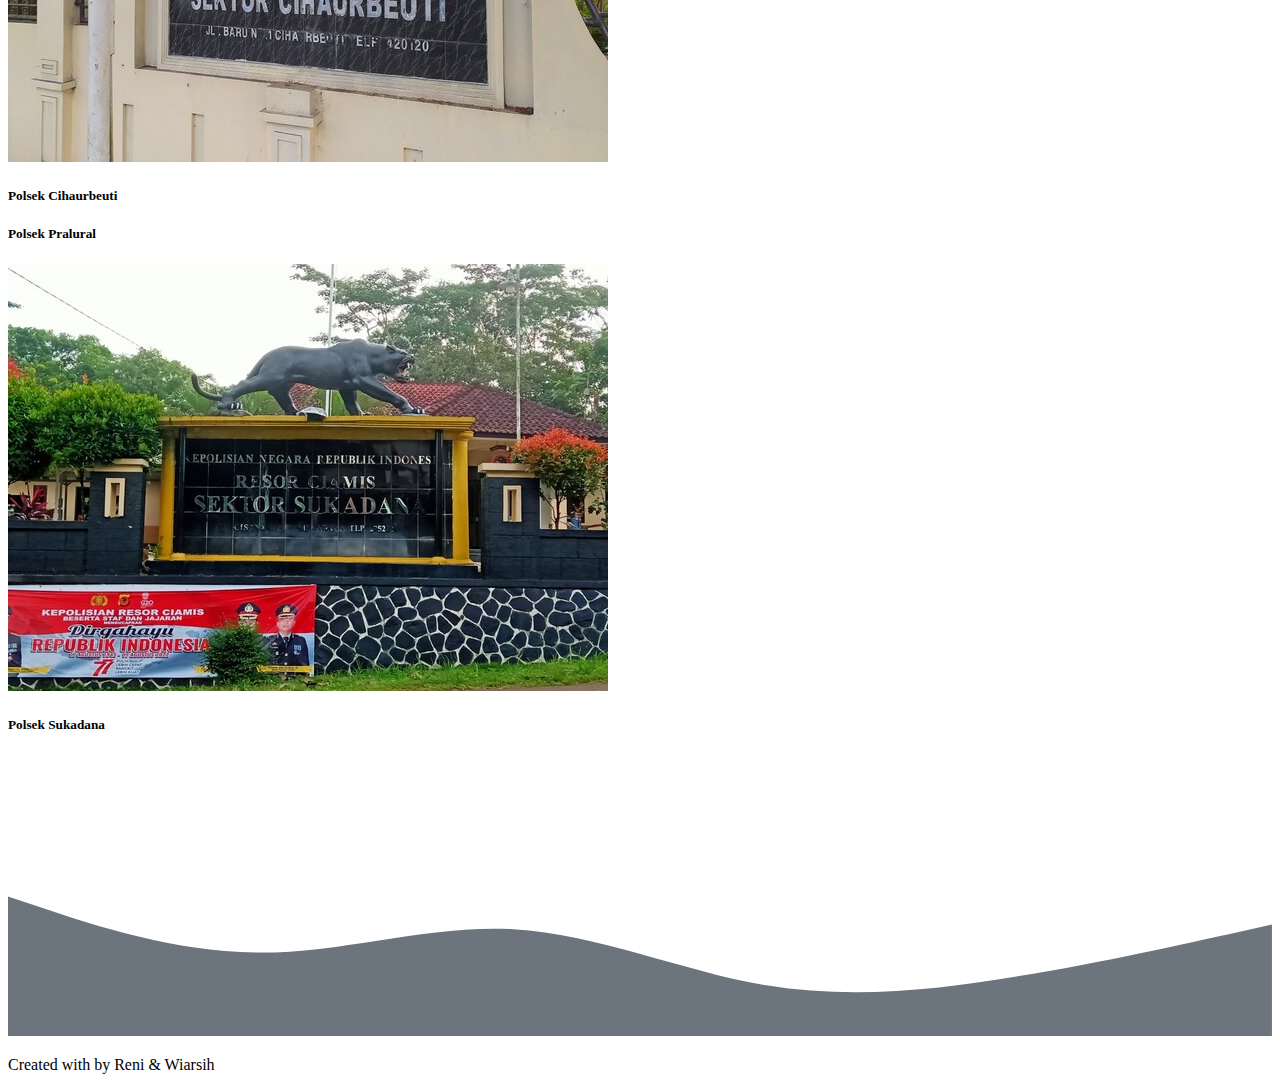
<file: polsek.html>
<!DOCTYPE html>
<html lang="en">
  <head>
    <!-- Required meta tags -->
    <meta charset="utf-8" />
    <meta name="viewport" content="width=device-width, initial-scale=1" />

    <!-- Bootstrap CSS -->
    <link href="https://cdn.jsdelivr.net/npm/bootstrap@5.1.3/dist/css/bootstrap.min.css" rel="stylesheet" integrity="sha384-1BmE4kWBq78iYhFldvKuhfTAU6auU8tT94WrHftjDbrCEXSU1oBoqyl2QvZ6jIW3" crossorigin="anonymous" />

    <!-- Bootstrap Icon -->
    <link rel="stylesheet" href="https://cdn.jsdelivr.net/npm/bootstrap-icons@1.7.0/font/bootstrap-icons.css" />

    <!-- My Fonts -->
    <link href="https://fonts.googleapis.com/css2?family=Marck+Script&display=swap" rel="stylesheet" />

    <!-- My Favicon -->
    <link rel="shortcut icon" href="img/favicon.ico" type="image/x-icon" />

    <!-- My CSS -->
    <link rel="stylesheet" href="menu.css" />

    <title>Polsek | Polres Ciamis</title>
  </head>
  <body id="home">
    <!-- Navbar -->
    <nav class="navbar navbar-expand-lg navbar-dark bg-dark shadow-sm fixed-top">
      <div class="container">
        <a class="navbar-brand" href="index.html">Polres Ciamis</a>
        <button class="navbar-toggler" type="button" data-bs-toggle="collapse" data-bs-target="#navbarNav" aria-controls="navbarNav" aria-expanded="false" aria-label="Toggle navigation">
          <span class="navbar-toggler-icon"></span>
        </button>
        <div class="collapse navbar-collapse" id="navbarNav">
          <ul class="navbar-nav ms-auto">
            <li class="nav-item">
              <a class="nav-link active" aria-current="page" href="index.html">Home</a>
            </li>
            <li class="nav-item dropdown">
              <a class="nav-link dropdown-toggle" href="#" id="navbarDropdown" role="button" data-bs-toggle="dropdown" aria-expanded="false"> Tentang</a>
              <ul class="dropdown-menu" aria-labelledby="navbarDropdown">
                <li><a class="dropdown-item" href="visimisi.html">Visi Misi</a></li>
                <li><a class="dropdown-item" href="polsek.html">Polsek</a></li>
                <li><a class="dropdown-item" href="lapor.html">Lapor masalah</a></li>
                <li><a class="dropdown-item" href="bagian.html">Bagian</a></li>
              </ul>
            </li>

            <li class="nav-item">
              <a class="nav-link" href="lapor.html">Complaint</a>
            </li>
          </ul>
        </div>
      </div>
    </nav>
    <!-- Akhir Navbar -->

    <!-- Projects -->
    <section id="projects">
      <div class="container">
        <div class="row mb-3">
          <div class="col">
            <h5>Polsek Urban</h5>
          </div>
        </div>
        <div class="row justify-content-center">
          <div class="col-md-4 mb-3">
            <div class="card">
              <img src="img/polsek/ciamis.jpg" class="card-img-top" alt="Polsek 1" />
              <div class="card-body">
                <h5 class="card-title font-weight-bold"><span>Polsek Ciamis</span></h5>
              </div>
            </div>
          </div>
          <div class="col-md-4 mb-3">
            <div class="card">
              <img src="img/polsek/panawangan.jpg" class="card-img-top" alt="Polsek 2" />
              <div class="card-body">
                <h5 class="card-title font-weight-bold">Polsek Cikoneng</h5>
              </div>
            </div>
          </div>
          <div class="col-md-4 mb-3">
            <div class="card">
              <img src="img/polsek/kawali.jpg" class="card-img-top" alt="Polsek 3" />
              <div class="card-body">
                <h5 class="card-title">Polsek Kawali</h5>
              </div>
            </div>
          </div>
          <div class="col-md-4 mb-3">
            <div class="card">
              <img src="img/polsek/polsek_bjrs.jpg" class="card-img-top" alt="Polsek 4" />
              <div class="card-body">
                <h5 class="card-title">Polsek Banjarsari</h5>
              </div>
            </div>
          </div>
        </div>
        <div class="row mb-3">
          <div class="col">
            <h5>Polsek Lural</h5>
          </div>
        </div>
        <div class="row justify-content-center">
          <div class="col-md-4 mb-3">
            <div class="card">
              <img src="img/polsek/cijenjing.jpg" class="card-img-top" alt="Polsek 1" />
              <div class="card-body">
                <h5 class="card-title font-weight-bold"><span>Polsek Cijeunjing</span></h5>
              </div>
            </div>
          </div>
          <div class="col-md-4 mb-3">
            <div class="card">
              <img src="img/polsek/cisaga.jpg" class="card-img-top" alt="Polsek 2" />
              <div class="card-body">
                <h5 class="card-title font-weight-bold">Polsek Cisaga</h5>
              </div>
            </div>
          </div>
          <div class="col-md-4 mb-3">
            <div class="card">
              <img src="img/polsek/cimaragas.jpg" class="card-img-top" alt="Polsek 3" />
              <div class="card-body">
                <h5 class="card-title">Polsek Cimaragas</h5>
              </div>
            </div>
          </div>
          <div class="col-md-4 mb-3">
            <div class="card">
              <img src="img/polsek/pamarican.jpg" class="card-img-top" alt="Polsek 4" />
              <div class="card-body">
                <h5 class="card-title">Polsek Pamarican</h5>
              </div>
            </div>
          </div>
          <div class="col-md-4 mb-3">
            <div class="card">
              <img src="img/polsek/rajadesa.jpg" class="card-img-top" alt="Polsek 5" />
              <div class="card-body">
                <h5 class="card-title">Polsek Rajadesa</h5>
              </div>
            </div>
          </div>
          <div class="col-md-4 mb-3">
            <div class="card">
              <img src="img/polsek/rancah.jpg" class="card-img-top" alt="Polsek 6" />
              <div class="card-body">
                <h5 class="card-title">Polsek Rancah</h5>
              </div>
            </div>
          </div>
          
          <div class="col-md-4 mb-3">
            <div class="card">
              <img src="img/polsek/lakbok.jpg" class="card-img-top" alt="Polsek 8" />
              <div class="card-body">
                <h5 class="card-title">Polsek Lakbok</h5>
              </div>
            </div>
          </div>
          <div class="col-md-4 mb-3">
            <div class="card">
              <img src="img/polsek/cipaku.jpg" class="card-img-top" alt="Polsek 9" />
              <div class="card-body">
                <h5 class="card-title">Polsek Cipaku</h5>
              </div>
            </div>
          </div>
          <div class="col-md-4 mb-3">
            <div class="card">
              <img src="img/polsek/panawangan.jpg" class="card-img-top" alt="Polsek 10" />
              <div class="card-body">
                <h5 class="card-title">Polsek Panawangan</h5>
              </div>
            </div>
          </div>
          <div class="col-md-4 mb-3">
            <div class="card">
              <img src="img/polsek/panjalu.jpg" class="card-img-top" alt="Polsek 11" />
              <div class="card-body">
                <h5 class="card-title">Polsek Panjalu</h5>
              </div>
            </div>
          </div>
          <div class="col-md-4 mb-3">
            <div class="card">
              <img src="img/polsek/rsz_panumbangan.jpg" class="card-img-top" alt="Polsek 12" />
              <div class="card-body">
                <h5 class="card-title">Polsek Panumbangan</h5>
              </div>
            </div>
          </div>
          <div class="col-md-4 mb-3">
            <div class="card">
              <img src="img/polsek/cihaurbeti.jpg" class="card-img-top" alt="Polsek 13" />
              <div class="card-body">
                <h5 class="card-title">Polsek Cihaurbeuti</h5>
              </div>
            </div>
          </div>
        </div>
        <div class="row mb-3">
          <div class="col">
            <h5 class="text-center">Polsek Pralural</h5>
          </div>
        </div>
        <div class="row justify-content-center">
          <div class="col-md-4 mb-3">
            <div class="card">
              <img src="img/polsek/sukadana.jpg" class="card-img-top" alt="Polsek 1" />
              <div class="card-body">
                <h5 class="card-title font-weight-bold"><span>Polsek Sukadana</span></h5>
              </div>
            </div>
          </div>
        </div>
      </div>
      <svg xmlns="http://www.w3.org/2000/svg" viewBox="0 0 1440 320">
        <path
          fill="#6c757d"
          fill-opacity="1"
          d="M0,160L48,176C96,192,192,224,288,224C384,224,480,192,576,197.3C672,203,768,245,864,261.3C960,277,1056,267,1152,250.7C1248,235,1344,213,1392,202.7L1440,192L1440,320L1392,320C1344,320,1248,320,1152,320C1056,320,960,320,864,320C768,320,672,320,576,320C480,320,384,320,288,320C192,320,96,320,48,320L0,320Z"
        ></path>
      </svg>
    </section>
    <!-- Akhir Projects -->

    <!-- Footer -->
    <footer class="bg-secondary text-white text-center pb-3">
      <p>Created with by Reni & Wiarsih</p>
    </footer>
    <!-- Akhir Footer -->

    <script src="https://cdn.jsdelivr.net/npm/bootstrap@5.1.3/dist/js/bootstrap.bundle.min.js" integrity="sha384-ka7Sk0Gln4gmtz2MlQnikT1wXgYsOg+OMhuP+IlRH9sENBO0LRn5q+8nbTov4+1p" crossorigin="anonymous"></script>
  </body>
</html>
</file>
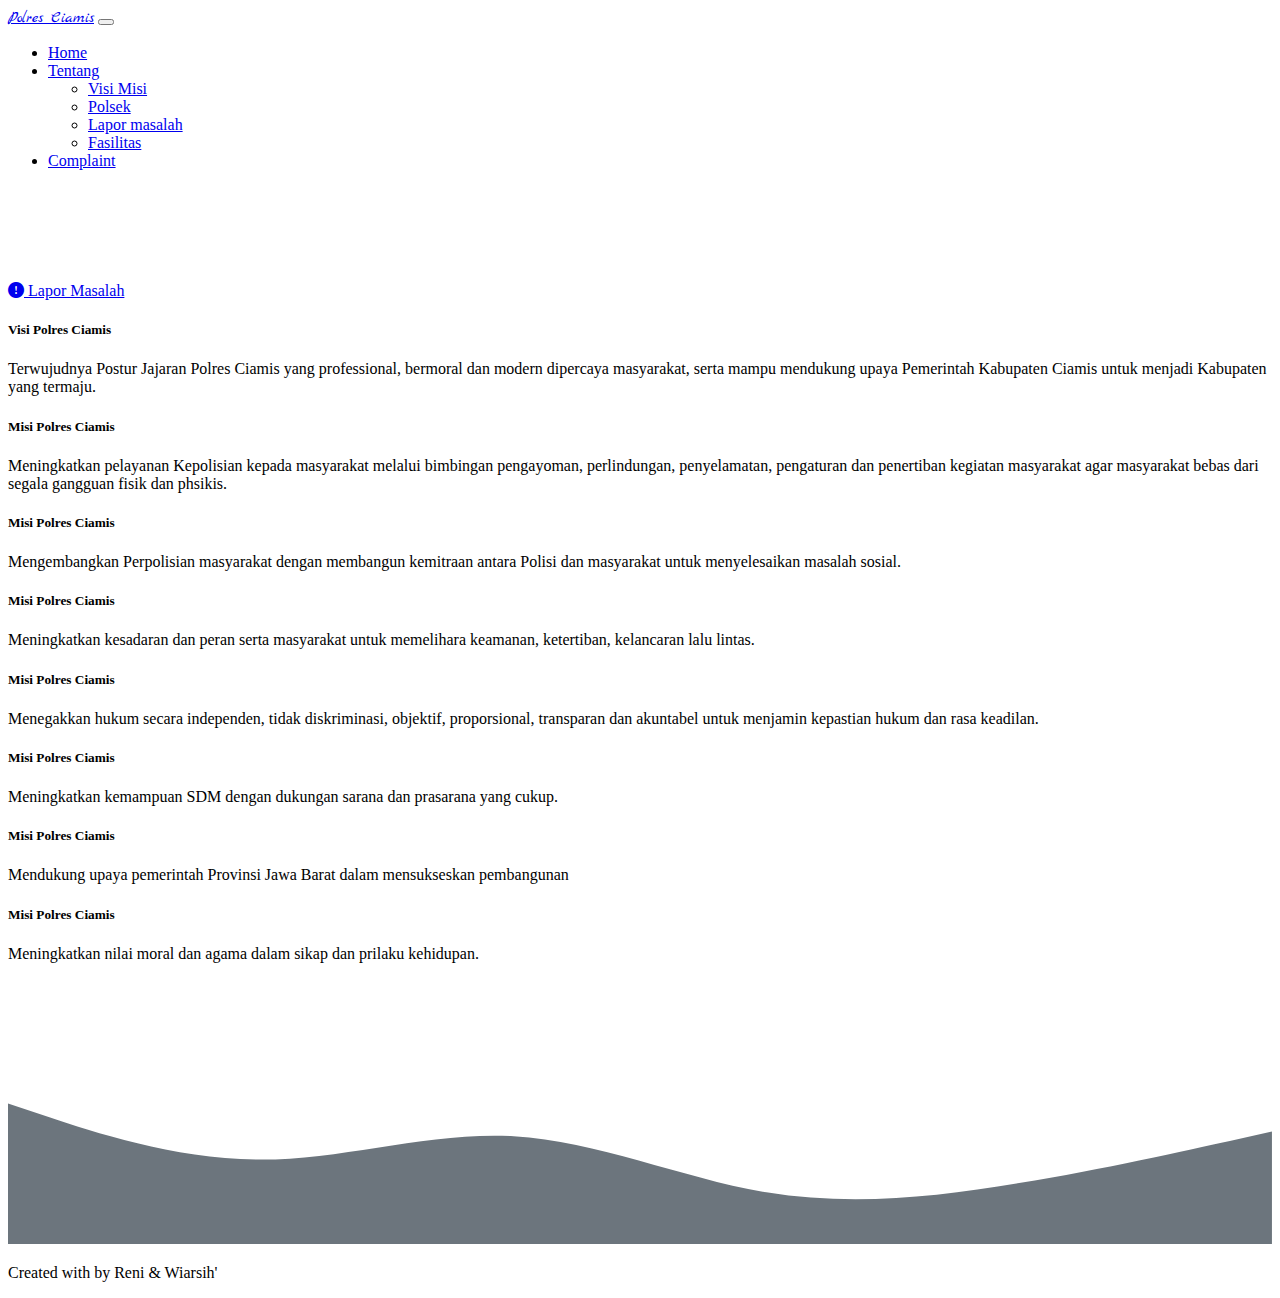
<file: visimisi.html>
<!DOCTYPE html>
<html lang="en">
  <head>
    <!-- Required meta tags -->
    <meta charset="utf-8" />
    <meta name="viewport" content="width=device-width, initial-scale=1" />

    <!-- Bootstrap CSS -->
    <link href="https://cdn.jsdelivr.net/npm/bootstrap@5.1.3/dist/css/bootstrap.min.css" rel="stylesheet" integrity="sha384-1BmE4kWBq78iYhFldvKuhfTAU6auU8tT94WrHftjDbrCEXSU1oBoqyl2QvZ6jIW3" crossorigin="anonymous" />

    <!-- Bootstrap Icon -->
    <link rel="stylesheet" href="https://cdn.jsdelivr.net/npm/bootstrap-icons@1.7.0/font/bootstrap-icons.css" />

    <!-- My Fonts -->
    <link href="https://fonts.googleapis.com/css2?family=Marck+Script&display=swap" rel="stylesheet" />

    <!-- My Favicon -->
    <link rel="shortcut icon" href="img/favicon.ico" type="image/x-icon" />

    <!-- My CSS -->
    <link rel="stylesheet" href="menu.css" />

    <title>Visi Misi | Polres Ciamis</title>
  </head>
  <body id="home">
    <!-- Navbar -->
    <nav class="navbar navbar-expand-lg navbar-dark bg-dark shadow-sm fixed-top">
      <div class="container">
        <a class="navbar-brand" href="index.html">Polres Ciamis</a>
        <button class="navbar-toggler" type="button" data-bs-toggle="collapse" data-bs-target="#navbarNav" aria-controls="navbarNav" aria-expanded="false" aria-label="Toggle navigation">
          <span class="navbar-toggler-icon"></span>
        </button>
        <div class="collapse navbar-collapse" id="navbarNav">
          <ul class="navbar-nav ms-auto">
            <li class="nav-item">
              <a class="nav-link active" aria-current="page" href="index.html">Home</a>
            </li>
            <li class="nav-item dropdown">
              <a class="nav-link dropdown-toggle" href="#" id="navbarDropdown" role="button" data-bs-toggle="dropdown" aria-expanded="false"> Tentang</a>
              <ul class="dropdown-menu" aria-labelledby="navbarDropdown">
                <li><a class="dropdown-item" href="visimisi.html">Visi Misi</a></li>
                <li><a class="dropdown-item" href="polsek.html">Polsek</a></li>
                <li><a class="dropdown-item" href="lapor.html">Lapor masalah</a></li>
                <li><a class="dropdown-item" href="fasilitas.html">Fasilitas</a></li>
              </ul>
            </li>
            <li class="nav-item">
              <a class="nav-link" href="lapor.html">Complaint</a>
            </li>
          </ul>
        </div>
      </div>
    </nav>
    <!-- Akhir Navbar -->

    <!-- Projects -->
    <section id="projects">
      <div class="container">
        <div class="row mb-3">
          <div class="col">
            <p>
              <a class="btn btn-success tombol" href="lapor.html"><i class="bi bi-exclamation-circle-fill"></i> Lapor Masalah</a>
            </p>
          </div>
        </div>
        <div class="row justify-content-center">
          <div class="col-md-4 mb-3">
            <div class="card">
              
              <div class="card-body">
                <h5 class="card-title font-weight-bold"><span>Visi Polres Ciamis</span></h5>
                <label class="card-text harga">Terwujudnya Postur Jajaran Polres Ciamis yang professional, bermoral dan modern dipercaya masyarakat, serta mampu mendukung upaya Pemerintah Kabupaten Ciamis  untuk menjadi Kabupaten yang termaju.</label><br />
              </div>
            </div>
          </div>
          <div class="col-md-4 mb-3">
            <div class="card">
              
              <div class="card-body">
                <h5 class="card-title font-weight-bold">Misi Polres Ciamis</h5>
                <label class="card-text harga">Meningkatkan pelayanan Kepolisian kepada masyarakat melalui bimbingan pengayoman, perlindungan, penyelamatan, pengaturan dan penertiban kegiatan masyarakat agar masyarakat bebas dari segala gangguan fisik dan phsikis.</label>
              </div>
            </div>
          </div>
          <div class="col-md-4 mb-3">
            <div class="card">

              <div class="card-body">
                <h5 class="card-title">Misi Polres Ciamis</h5>
                <label class="card-text harga">Mengembangkan Perpolisian masyarakat dengan membangun kemitraan antara Polisi dan masyarakat untuk menyelesaikan masalah sosial.
                </label>
              </div>
            </div>
          </div>
          <div class="col-md-4 mb-3">
            <div class="card">

              <div class="card-body">
                <h5 class="card-title">Misi Polres Ciamis</h5>
                <label class="card-text harga">Meningkatkan kesadaran dan peran serta masyarakat untuk memelihara keamanan, ketertiban, kelancaran lalu lintas.</label>
              </div>
            </div>
          </div>
          <div class="col-md-4 mb-3">
            <div class="card">
              <div class="card-body">
                <h5 class="card-title">Misi Polres Ciamis</h5>
                <label class="card-text harga">Menegakkan hukum secara independen, tidak diskriminasi, objektif, proporsional, transparan dan akuntabel untuk menjamin kepastian hukum dan rasa keadilan.</label>
              </div>
            </div>
          </div>
          <div class="col-md-4 mb-3">
            <div class="card">
              <div class="card-body">
                <h5 class="card-title">Misi Polres Ciamis</h5>
                <label class="card-text harga">Meningkatkan kemampuan SDM dengan dukungan sarana dan prasarana yang cukup.</label>
              </div>
            </div>
          </div>
          <div class="col-md-4 mb-3">
            <div class="card">
              <div class="card-body">
                <h5 class="card-title">Misi Polres Ciamis</h5>
                <label class="card-text harga">Mendukung upaya pemerintah Provinsi Jawa Barat dalam mensukseskan pembangunan</label>
              </div>
            </div>
          </div>
          <div class="col-md-4 mb-3">
            <div class="card">
              <div class="card-body">
                <h5 class="card-title">Misi Polres Ciamis</h5>
                <label class="card-text harga">Meningkatkan nilai moral dan agama dalam sikap dan prilaku kehidupan.</label>
              </div>
            </div>
          </div>
        </div>
      </div>
      <svg xmlns="http://www.w3.org/2000/svg" viewBox="0 0 1440 320">
        <path
          fill="#6c757d"
          fill-opacity="1"
          d="M0,160L48,176C96,192,192,224,288,224C384,224,480,192,576,197.3C672,203,768,245,864,261.3C960,277,1056,267,1152,250.7C1248,235,1344,213,1392,202.7L1440,192L1440,320L1392,320C1344,320,1248,320,1152,320C1056,320,960,320,864,320C768,320,672,320,576,320C480,320,384,320,288,320C192,320,96,320,48,320L0,320Z"
        ></path>
      </svg>
    </section>
    <!-- Akhir Projects -->

    <!-- Footer -->
    <footer class="bg-secondary text-white text-center pb-3">
      <p>Created with by Reni & Wiarsih'</p>
    </footer>
    <!-- Akhir Footer -->

    <script src="https://cdn.jsdelivr.net/npm/bootstrap@5.1.3/dist/js/bootstrap.bundle.min.js" integrity="sha384-ka7Sk0Gln4gmtz2MlQnikT1wXgYsOg+OMhuP+IlRH9sENBO0LRn5q+8nbTov4+1p" crossorigin="anonymous"></script>
  </body>
</html>
</file>
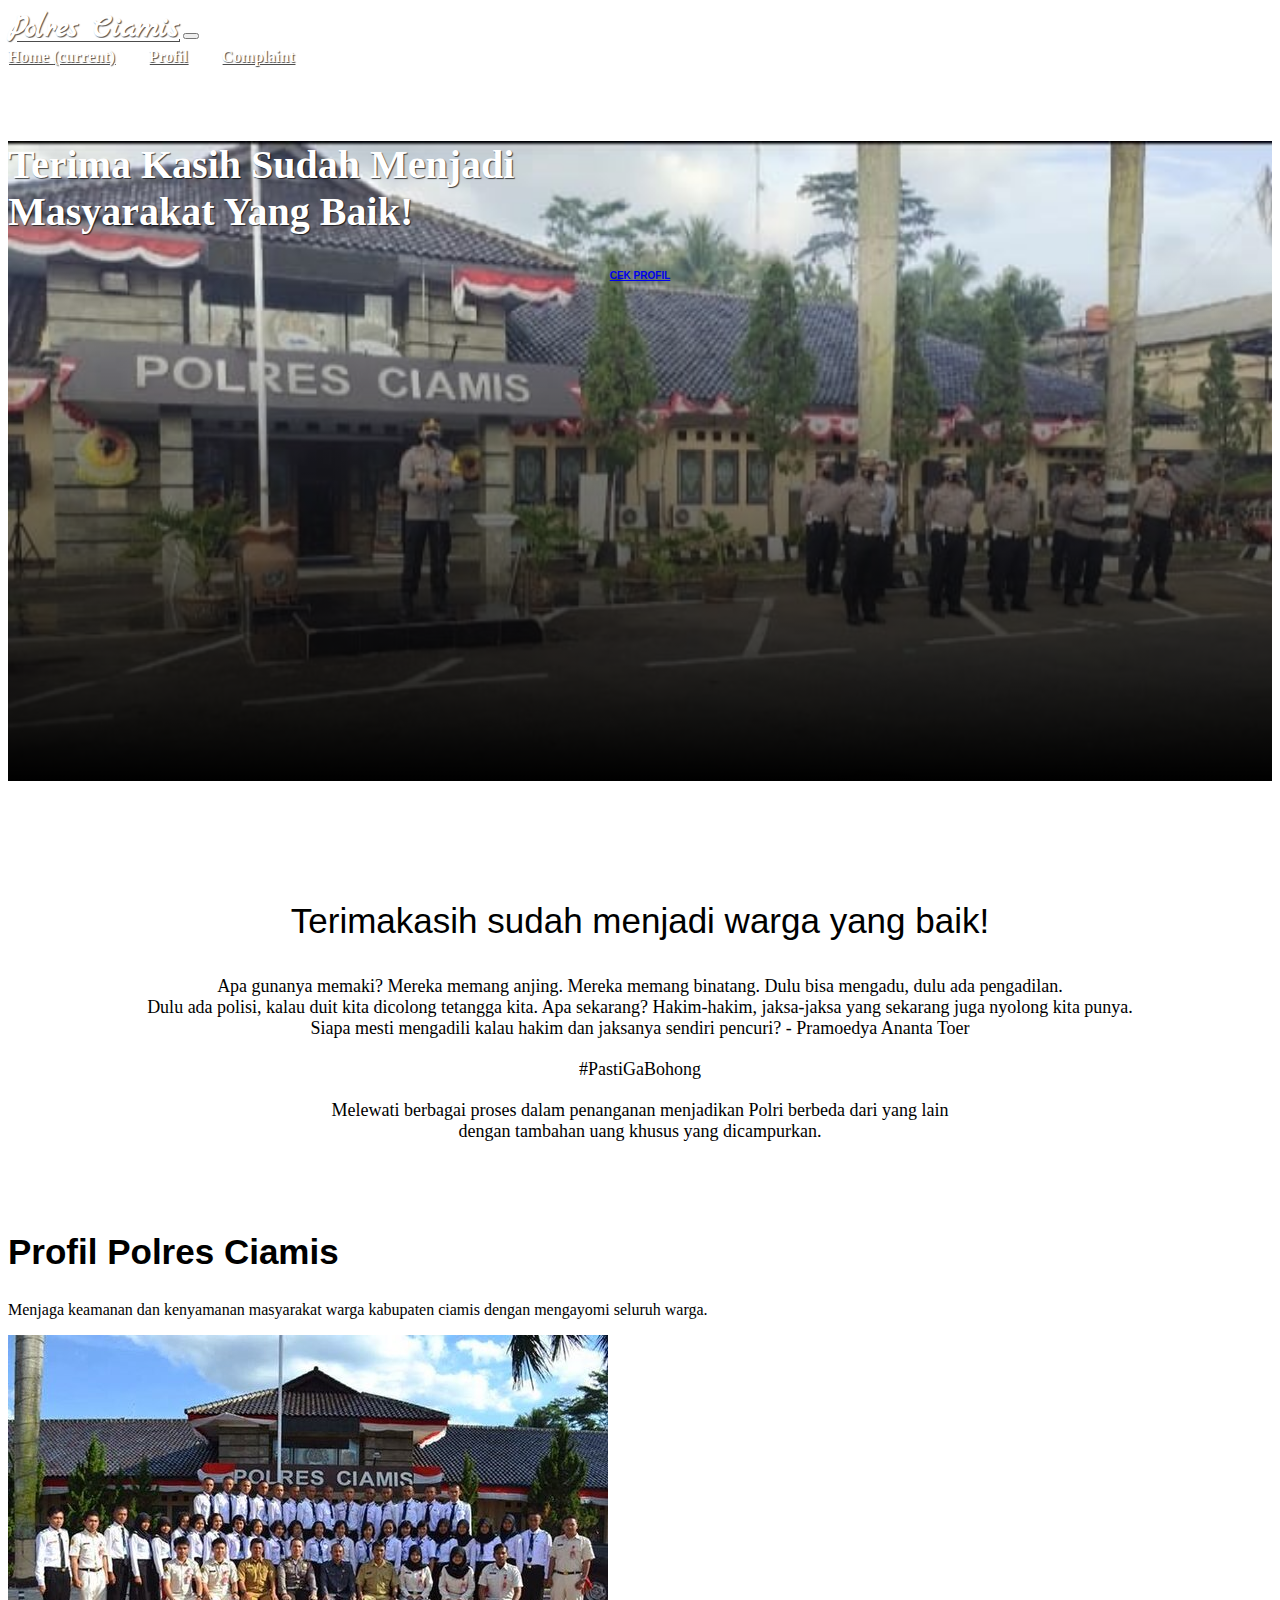
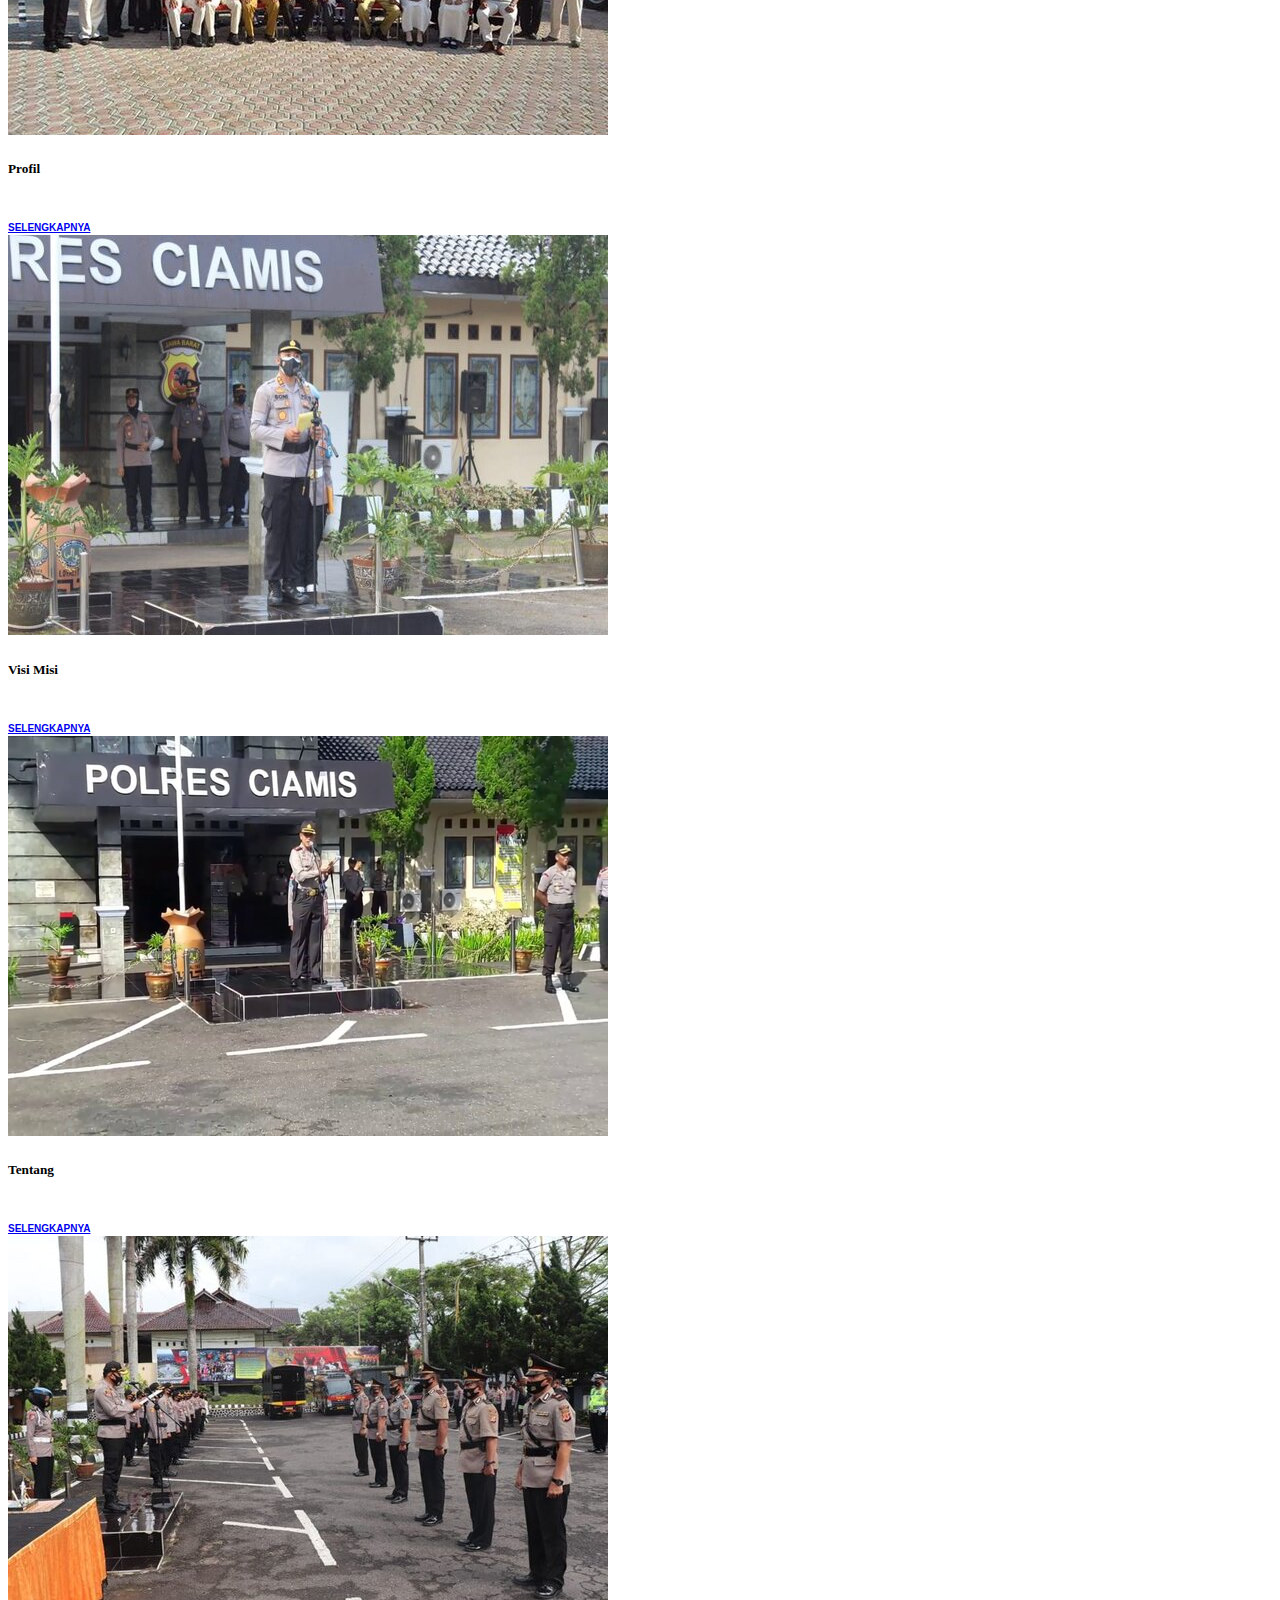
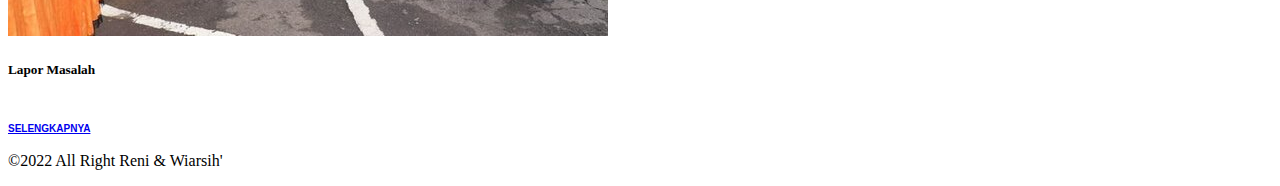
<file: visit.html>
<!DOCTYPE html>
<html lang="en">
  <head>
    <!-- Required meta tags -->
    <meta charset="utf-8" />
    <meta name="viewport" content="width=device-width, initial-scale=1, shrink-to-fit=no" />

    <!-- Bootstrap CSS -->
    <link rel="stylesheet" href="https://cdn.jsdelivr.net/npm/bootstrap@4.6.0/dist/css/bootstrap.min.css" integrity="sha384-B0vP5xmATw1+K9KRQjQERJvTumQW0nPEzvF6L/Z6nronJ3oUOFUFpCjEUQouq2+l" crossorigin="anonymous" />

    <!-- My Fonts -->
    <link href="https://fonts.googleapis.com/css2?family=Marck+Script&display=swap" rel="stylesheet" />

    <!-- My Icon -->
    <link rel="stylesheet" href="https://cdn.jsdelivr.net/npm/bootstrap-icons@1.7.0/font/bootstrap-icons.css">

    <!-- My Favicon -->
    <link rel="shortcut icon" href="img/favicon.ico" type="image/x-icon" />

    <!-- My CSS -->
    <link rel="stylesheet" href="visit.css" />

    <title>About Polres Ciamis</title>
  </head>
  <body>
    <!-- navbar -->
    <nav class="navbar navbar-expand-lg navbar-light">
      <div class="container">
        <a class="navbar-brand" href="index.html"></i>Polres Ciamis</a>
        <button class="navbar-toggler" type="button" data-toggle="collapse" data-target="#navbarNavAltMarkup" aria-controls="navbarNavAltMarkup" aria-expanded="false" aria-label="Toggle navigation">
          <span class="navbar-toggler-icon"></span>
        </button>
        <div class="collapse navbar-collapse" id="navbarNavAltMarkup">
          <div class="navbar-nav ml-auto">
            <a class="nav-link active" href="index.html">Home <span class="sr-only">(current)</span></a>
            <a class="nav-link" href="login.html">Profil</a>
            <a class="nav-link" href="lapor.html">Complaint</a>
            
          </div>
        </div>
      </div>
    </nav>
    <!-- akhir navbar -->

    <!-- Jumbotron -->
    <div class="jumbotron jumbotron-fluid" id="home">
      <div class="container text-left">
        <h1 class="display-4">Terima Kasih Sudah Menjadi<br>Masyarakat Yang Baik!</h1>
        <a href="#gallery" class="btn btn-success tombol">Cek Profil</a>
      </div>
    </div>
    <!-- Akhir jumbotron -->

    <!-- Container -->
    <div class="container">
      <!-- About -->
      <div class="row workingspace" id="about">
        
        <div class="col">
          <h3><span>Terimakasih sudah menjadi warga yang baik!</span></h3>
          <p>Apa gunanya memaki? Mereka memang anjing. Mereka memang binatang. Dulu bisa mengadu, dulu ada pengadilan.<br> Dulu ada polisi, kalau duit kita dicolong tetangga kita. Apa sekarang? Hakim-hakim, jaksa-jaksa yang sekarang juga nyolong kita punya.<br>Siapa mesti mengadili kalau hakim dan jaksanya sendiri pencuri? - Pramoedya Ananta Toer<br><span><p class="font-weight-bold">#PastiGaBohong</p></span></p>
          <p>Melewati berbagai proses dalam penanganan</span> menjadikan Polri berbeda dari yang lain<br> dengan tambahan uang khusus yang dicampurkan.</p>
        </div>
      </div>
      <!-- akhir about -->

 
      <!-- Gallery -->
      <section id="gallery">
        <div class="container">
          <div class="row mb-2">
            <div class="col gallery">
              <h2>Profil Polres Ciamis</h2>
              <p>Menjaga keamanan dan kenyamanan masyarakat warga kabupaten ciamis dengan mengayomi seluruh warga.</p>
            </div>
          </div>
          <div class="row mt-3">
            <div class="col-md-3">
              <div class="card border-dark mt-3">
                <img src="img/profil/p2.jpg" class="card-img-top" alt="promo">
                <div class="card-body">
                  <h5 class="card-title font-weight-bold">Profil</h5>
                  <br>
                  <a href="login.html" class="btn btn-success tombol btn-sm">Selengkapnya</a>
                </div>
              </div>
            </div>
  
            <div class="col-md-3">
              <div class="card border-dark mt-3">
                <img src="img/profil/p3.jpg" class="card-img-top" alt="cashback">
                <div class="card-body">
                  <h5 class="card-title font-weight-bold">Visi Misi</h5>
                  <br>
                  <a href="visimisi.html" class="btn btn-success tombol btn-sm">Selengkapnya</a>
                </div>
              </div>
            </div>
  
            <div class="col-md-3">
              <div class="card border-dark mt-3">
                <img src="img/profil/p4.jpg" class="card-img-top" alt="proses pembuatan">
                <div class="card-body">
                  <h5 class="card-title font-weight-bold">Tentang</h5>
                  <br>
                  <a href="#" class="btn btn-success tombol btn-sm">Selengkapnya</a>

                </div>
              </div>
            </div>
  
            <div class="col-md-3">
              <div class="card border-dark mt-3">
                <img src="img/profil/p1.jpg" class="card-img-top" alt="lapor masalah">
                <div class="card-body">
                  <h5 class="card-title font-weight-bold">Lapor Masalah</h5>
                  <br>
                  <a href="lapor.html" class="btn btn-success tombol btn-sm">Selengkapnya</a>
                </div>
              </div>
           
           
           </div>  
      </section>
      <!-- Akhir Gallery -->

      <!-- Workspace -->
      <div class="container">
        
      <!-- Akhir Workspace -->

      <!-- Footer -->
      <div class="row footer mt-5 pt-5">
        <div class="col text-center">
          <p>&copy;2022 All Right Reni & Wiarsih'</p>
        </div>
      </div>
      <!-- akhir footer -->
    </div>
    <!-- akhir container -->

    <!-- Optional JavaScript; choose one of the two! -->

    <!-- Option 1: jQuery and Bootstrap Bundle (includes Popper) -->
    <script src="https://code.jquery.com/jquery-3.5.1.slim.min.js" integrity="sha384-DfXdz2htPH0lsSSs5nCTpuj/zy4C+OGpamoFVy38MVBnE+IbbVYUew+OrCXaRkfj" crossorigin="anonymous"></script>
    <script src="https://cdn.jsdelivr.net/npm/bootstrap@4.6.0/dist/js/bootstrap.bundle.min.js" integrity="sha384-Piv4xVNRyMGpqkS2by6br4gNJ7DXjqk09RmUpJ8jgGtD7zP9yug3goQfGII0yAns" crossorigin="anonymous"></script>

    <!-- Option 2: Separate Popper and Bootstrap JS -->
    <!--
    <script src="https://code.jquery.com/jquery-3.5.1.slim.min.js" integrity="sha384-DfXdz2htPH0lsSSs5nCTpuj/zy4C+OGpamoFVy38MVBnE+IbbVYUew+OrCXaRkfj" crossorigin="anonymous"></script>
    <script src="https://cdn.jsdelivr.net/npm/popper.js@1.16.1/dist/umd/popper.min.js" integrity="sha384-9/reFTGAW83EW2RDu2S0VKaIzap3H66lZH81PoYlFhbGU+6BZp6G7niu735Sk7lN" crossorigin="anonymous"></script>
    <script src="https://cdn.jsdelivr.net/npm/bootstrap@4.6.0/dist/js/bootstrap.min.js" integrity="sha384-+YQ4JLhjyBLPDQt//I+STsc9iw4uQqACwlvpslubQzn4u2UU2UFM80nGisd026JF" crossorigin="anonymous"></script>
    -->
  </body>
</html>
</file>
<file: style.css>
/* Navbar */
.navbar {
  margin: 0;
  padding: 0;
  position: fixed;
  position: left;
  z-index: 99;
  width: 100%;
}

.navbar-brand {
  font-family: "Marck Script", cursive;
  font-size: 30px;
}

/* Jumbotron */
.jumbotron {
  background-image: url(img/polres_bg.jpg);
  background-size: cover;
  height: 550px;
  text-align: center;
  position: relative;
}

.jumbotron .container {
  z-index: 1;
  position: relative;
}

.jumbotron .display-4 {
  color: white;
  margin-top: 150px;
  font-weight: 200;
  text-shadow: 1px 1px 1px rgba(0, 0, 0, 0.7);
  font-size: 40px;
  margin-bottom: 30px;
}

.jumbotron .display-4 span {
  font-weight: 500;
}

hr {
  width: 250px;
  border-top: 3px solid #999;
}

.logo h1 {
  font-weight: bold;
  text-align: center;
  font-size: 30px;
}

/* Testimonial */
.testimonial {
  margin-top: 100px;
}

.testimonial h5 {
  text-align: center;
  font-weight: 200;
  font-style: italic;
  font-size: 24px;
}

.testimonial figure img {
  width: 60px;
  margin: 20px 10px 10px;
  opacity: 0.6;
}

.testimonial figure img.utama {
  width: 90px;
  opacity: 1;
  margin-top: 5px;
}

.testimonial figure h5 {
  font-size: 16px;
  font-weight: bold;
  font-style: normal;
  color: #1c2c5d;
}

.testimonial figure p {
  font-size: 12px;
  color: #acacac;
  margin-top: -5px;
}

.testimonial figcaption {
  text-align: center;
}

.img-fluid {
  border-radius: 20px;
}

/* Utility */
.tombol {
  text-transform: inherit;
  border-radius: 40px;
  font-weight: bold;
}

/* DESKTOP VERSION */
@media (min-width: 992px) {
  .navbar-brand,
  .nav-link {
    color: white !important;
    text-shadow: 1px 1px 1px rgba(0, 0, 0, 0.7);
  }
  .nav-link {
    text-transform: inherit;
    font-weight: bold;
    margin-right: 20px;
  }

  .nav-link:hover::after {
    content: "";
    display: block;
    border-bottom: 3px solid #0b63dc;
    width: 50%;
    margin: auto;
    padding-bottom: 5px;
    margin-bottom: -8px;
  }

  .jumbotron {
    height: 640px;
  }

  .jumbotron .display-4 {
    font-size: 40px;
  }

  .workingspace {
    text-align: left;
  }

  .testimonial h5 {
    font-size: 32px;
  }
}
</file>
<file: bagian.css>
.navbar {
  margin: 0;
  padding: 0;
  position: fixed;
  position: left;
  z-index: 99;
  width: 100%;
}

.navbar-brand {
  font-family: "Marck Script", cursive;
  font-size: 30px;
}

.workingspace {
    text-align: left;
  }

.img-fluid {
  border-radius: 20px;
}

/* Jumbotron */
.jumbotron {
  background-image: url(img/bg2.jpeg);
  background-size: cover;
  height: 550px;
  text-align: center;
  position: relative;
}

.jumbotron .container {
  z-index: 1;
  position: relative;
}

.jumbotron .display-4 {
  color: white;
  margin-top: 150px;
  font-weight: 200;
  text-shadow: 1px 1px 1px rgba(0, 0, 0, 0.7);
  font-size: 40px;
  margin-bottom: 30px;
}
</file>
<file: menu.css>
.navbar-brand {
  font-family: "Marck Script", cursive;
}

#projects {
  background-color: #fff;
}

section {
  padding-top: 5rem;
}
</file>
<file: login.css>
body {
  margin: 0;
  padding: 0;
  background-image: url(img/login.jpg);
  background-size: cover;
  background-position: center;
  background-repeat: no-repeat;
  background-attachment: fixed;
  font-family: sans-serif;
}

.login {
  position: absolute;
  top: 50%;
  left: 50%;
  transform: translate(-50%, -50%);
  background: rgba(0, 0, 0, 0.5);
  padding: 20px;
  width: 270px;
  box-shadow: 0 0 10px 5px black;
}

.avatar {
  font-size: 50px;
  background: #bdc3c7;
  width: 80px;
  height: 80px;
  line-height: 80px;
  text-align: center;
  position: fixed;
  left: 50%;
  top: 0;
  transform: translate(-50%, -50%);
  border-radius: 50%;
  color: #2c3e50;
}

.login h2 {
  text-align: center;
  color: white;
  padding-top: 10px;
  letter-spacing: 5px;
}

.box-login {
  display: flex;
  justify-content: space-between;
  margin-bottom: 15px;
  border-bottom: 2px solid white;
  padding: 8px 0;
}

.box-login i {
  font-size: 20px;
  color: white;
}

.box-login input {
  width: 100%;
  padding: 0 10px;
  background: none;
  border: none;
  outline: none;
  color: white;
  font-size: 18px;
}

.box-login input::placeholder {
  color: white;
}

.btn-login {
  width: 100%;
  background: none;
  padding: 10px;
  border: 1px solid white;
  font-size: 18px;
  letter-spacing: 5px;
  color: white;
  cursor: pointer;
  transition: 0.3s;
}

.btn-login:hover {
  background: rgba(0, 0, 0, 0.8);
}

.bottom {
  display: flex;
  justify-content: space-between;
  margin-top: 15px;
}

.bottom a {
  color: white;
  font-size: 10px;
  text-decoration: none;
}

.bottom a:hover {
  text-decoration: underline;
}
</file>
<file: visit.css>
/* Navbar */
.navbar {
  position: relative;
  z-index: 1;
}

.navbar-brand {
  font-family: "Marck Script", cursive;
  font-size: 32px;
  font-weight: bold;
}

/* Jumbotron */
.jumbotron {
  background-image: url(img/bg2.jpeg);
  background-size: cover;
  height: 550px;
  text-align: center;
  position: relative;
}

.jumbotron .container {
  z-index: 1;
  position: relative;
}

.jumbotron::after {
  content: "";
  display: block;
  width: 100%;
  height: 80%;
  background-image: linear-gradient(to top, rgba(0, 0, 0, 1), rgba(0, 0, 0, 0));
  position: absolute;
  bottom: 0;
}

.jumbotron .display-4 {
  text-align: left;
  color: white;
  margin-top: 150px;
  font-weight: bold;
  text-shadow: 1px 1px 1px rgba(0, 0, 0, 0.7);
  font-size: 40px;
  margin-bottom: 30px;
}

/* workingspace */
.workingspace {
  margin-top: 120px;
}

.img-fluid {
  border-radius: 10px;
}

.workingspace h3 {
  text-align: center;
  font-family: sans-serif;
  font-size: 35px;
  font-weight: bold;
  text-transform: inherit;
  margin-top: 20px;
}

.workingspace h3 span {
  font-weight: 500;
}

.workingspace p {
  font-size: 18px;
  text-align: center;
  color: black;
  font-weight: 300;
  margin: 20px 0;
}

/* Gallery */
.gallery {
  margin-top: 90px;
}

.tombol {
  border-radius: 10px;
  font-size: 10px;
  font-family: sans-serif;
  font-weight: bold;
}

.gallery h2 {
  font-weight: bold;
  font-size: 35px;
  font-family: sans-serif;
}

hr {
  width: 250px;
  border-top: 3px solid #999;
}

/* Utility */
.tombol {
  text-transform: uppercase;
  border-radius: 40px;
  text-align: left;
}

/* DESKTOP VERSION */
@media (min-width: 992px) {
  .navbar-brand,
  .nav-link {
    color: white !important;
    text-shadow: 1px 1px 1px rgba(0, 0, 0, 0.7);
  }
  .nav-link {
    text-transform: inherit;
    margin-right: 30px;
    font-weight: bold;
  }

  .nav-link:hover::after {
    content: "";
    display: block;
    border-bottom: 3px solid #0b63dc;
    width: 50%;
    margin: auto;
    padding-bottom: 5px;
    margin-bottom: -8px;
  }

  .jumbotron {
    margin-top: -75px;
    height: 640px;
  }

  .jumbotron .display-4 {
    font-size: 40px;
  }

  .workingspace {
    text-align: left;
  }

  .testimonial h5 {
    font-size: 32px;
  }
}
</file>
